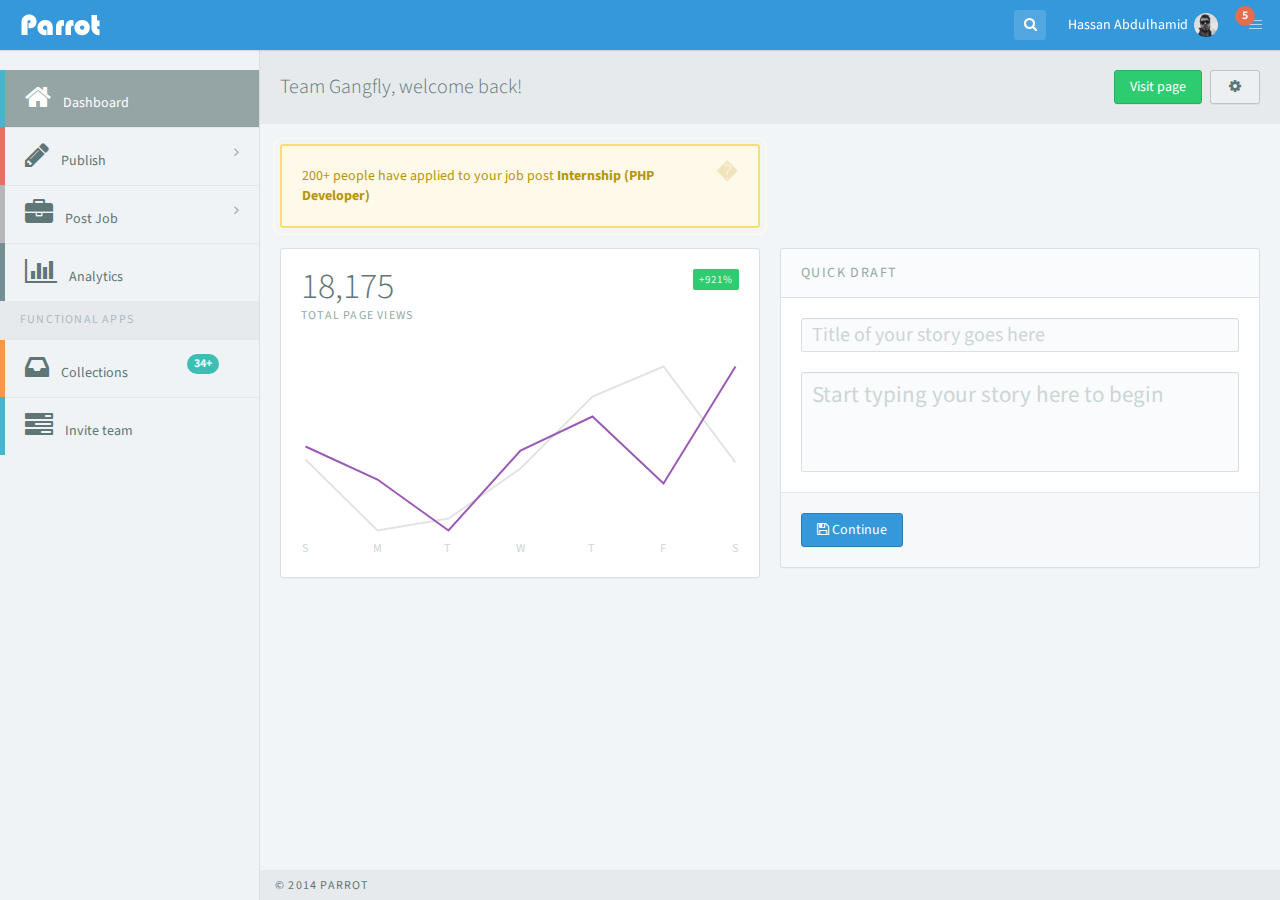
<file: publisher_d/index.html>
<!DOCTYPE html>
<html lang="en">

<head>
    <meta charset="utf-8">
    <title>Dashboard | Parrot | Publisher</title>
    <meta http-equiv="X-UA-Compatible" content="IE=edge,chrome=1">
    <meta name="viewport" content="width=device-width, initial-scale=1.0, maximum-scale=1.0, minimum-scale=1.0, user-scalable=no">
    <meta name="apple-mobile-web-app-capable" content="yes">
    <meta name="apple-touch-fullscreen" content="yes">
    <meta name="description" content="">
    <meta name="author" content="">
	<link rel="shortcut icon" href="favicon.ico"/>

    <link href='http://fonts.googleapis.com/css?family=Source+Sans+Pro:300,400,400italic,700' rel='stylesheet' type='text/css'>

    <!--[if lt IE 10]>
        <script src="assets/js/media.match.min.js"></script>
        <script src="assets/js/placeholder.min.js"></script>
    <![endif]-->

    <link href="assets/fonts/font-awesome/css/font-awesome.min.css" type="text/css" rel="stylesheet">        <!-- Font Awesome -->
    <link href="assets/css/styles.css" type="text/css" rel="stylesheet">                                     <!-- Core CSS with all styles -->

    <link href="assets/plugins/jstree/dist/themes/avalon/style.min.css" type="text/css" rel="stylesheet">    <!-- jsTree -->
    <link href="assets/plugins/codeprettifier/prettify.css" type="text/css" rel="stylesheet">                <!-- Code Prettifier -->
    <link href="assets/plugins/iCheck/skins/minimal/blue.css" type="text/css" rel="stylesheet">              <!-- iCheck -->

    <!-- HTML5 shim and Respond.js IE8 support of HTML5 elements and media queries. Placeholdr.js enables the placeholder attribute -->
    <!--[if lt IE 9]>
        <link href="assets/css/ie8.css" type="text/css" rel="stylesheet">
        <script type="text/javascript" src="http://cdnjs.cloudflare.com/ajax/libs/respond.js/1.1.0/respond.min.js"></script>
        <script type="text/javascript" src="assets/plugins/charts-flot/excanvas.min.js"></script>
        <script type="text/javascript" src="http://html5shim.googlecode.com/svn/trunk/html5.js"></script>
    <![endif]-->
    <!-- The following CSS are included as plugins and can be removed if unused-->
    

    </head>

    <body class="infobar-offcanvas">
       
        <header id="topnav" class="navbar navbar-inverse navbar-fixed-top clearfix" role="banner">

	
	
	<a class="navbar-brand" href="index.html">Parrot</a>
	<a id="rightmenu-trigger" class="" data-toggle="tooltip"  title="Toggle Infobar"><span class="badge badge-alizarin">5</span></a>
	

	<ul class="nav navbar-nav toolbar pull-right">
		<li class="dropdown">
			<a href="#" id="navbar-links-toggle" data-toggle="collapse" data-target="header>.navbar-collapse">&nbsp;</a>
		</li>
		<li class="dropdown toolbar-icon-bg demo-search-hidden mr5">
			<a href="#" class="dropdown-toggle tooltips" data-toggle="dropdown"><span class="icon-bg"><i class="fa fa-fw fa-search"></i></span></a>
			
			<div class="dropdown-menu arrow search dropdown-menu-form">
				<div class="dd-header">
					<span>Search</span>
					<span><a href="#">Advanced search</a></span>
				</div>
				<div class="input-group">
					<input type="text" class="form-control" placeholder="">
					
					<span class="input-group-btn">
						
						<a class="btn btn-primary" href="#">Search</a>
					</span>
				</div>
			</div>
		</li>

		<li class="dropdown">
			<a href="#" class="dropdown-toggle username" data-toggle="dropdown">
				<span class="hidden-xs">Hassan Abdulhamid</span>
				<img class="img-circle" src="assets/demo/avatar/avatar_06.png" alt="Dangerfield" />

			</a>
			<ul class="dropdown-menu userinfo">
				<li><a href="#"><span class="pull-left">Edit Profile</span> <i class="pull-right fa fa-pencil"></i></a></li>
				<li><a href="#"><span class="pull-left">Gangfly Settings</span> <i class="pull-right fa fa-cogs"></i></a></li>
				<li><a href="#"><span class="pull-left">Help</span> <i class="pull-right fa fa-question-circle"></i></a></li>
				<li class="divider"></li>
				<li><a href="#"><span class="pull-left">Sign Out</span> <i class="pull-right fa fa-sign-out"></i></a></li>
			</ul>
		</li>

	</ul>

</header>

        <div id="wrapper">
            <div id="layout-static">
                <div class="static-sidebar-wrapper sidebar-default">
                    <div class="static-sidebar">
                        <div class="sidebar">



			<div class="widget stay-on-collapse" id="widget-sidebar">
			
			<nav role="navigation" class="widget-body">
				<ul class="acc-menu">
			<li style="border-left: 5px solid #48b4ce;"><a href="index.html"><i class="fa fa-home fa-2x"></i><span>Dashboard</span></a></li>
			<li style="border-left: 5px solid #e77161;"><a href="javascript:;"><i class="fa fa-pencil fa-2x"></i><span>Publish</span></a>
			<ul class="acc-menu">
				<li><a href="edit.html">Edit a Story</a></li>
				<li><a href="del.html">Delete Story</a></li>
				<li><a href="imp.html">Saved story</a></li>
			</ul>
		</li>
		<li style="border-left: 5px solid #b7b7b7;"><a href="javascript:;"><i class="fa fa-briefcase fa-2x"></i><span>Post Job</span></a>
			<ul class="acc-menu">
				<li><a href="pst.php">Post a job</a></li>
				<li><a href="del.php">Delete job</a></li>
				<li><a href="edit.php">Edit a Job</a></li>
			</ul>
		</li>
		
		<li style="border-left: 5px solid #758e92;"><a href="javascript:;"><i class="fa fa-bar-chart-o fa-2x"></i><span>Analytics</span></a>
		</li>
		
	</ul>
</nav>
    </div>


	<div class="widget stay-on-collapse">
		<div class="widget-heading">Functional Apps</div>
		<nav class="widget-body">
			<ul class="acc-menu">
				<li style="border-left: 5px solid #f89846;"><a href="clt.php"><i class="fa fa-inbox fa-2x"></i><span>Collections</span><span class="badge badge-info">34+</span></a></li>
				<li style="border-left: 5px solid #48b4ce;"><a href="invt.php"><i class="fa fa-tasks fa-2x"></i><span>Invite team</span></a></li>
			</ul>
		</nav>
	</div>
	
	
	
	


	
</div>
                    </div>
                </div>
                <div class="static-content-wrapper">
                    <div class="static-content">
                        <div class="page-content">
                            <div class="page-heading">            
                                <h1 style="font-size: 20px;">Team Gangfly, welcome back!</h1>
                                <div class="options">
								<div class="btn-toolbar">
								<a href="#" class="btn btn-success">Visit page</a>
									<a style="margin-left: 5px;" href="#" class="btn btn-default"><i class="fa fa-fw fa-cog"></i></a>
								</div>
							</div>
                            </div>
                           
                            <div class="container-fluid">
                                 <div class="row">
		<div  style="width: 50%;" class="col-md-12">
			<div id="pulsate4" class="alert alert-dismissable alert-warning">
			<button  type="button" class="close" data-dismiss="alert" aria-hidden="true">�</button>
				<p>200+ people have applied to your job post  <strong>Internship (PHP Developer)</strong></p>
			</div>
		</div>
	</div>
				<div class="row">
					<div class="col-md-6">
						<div class="tiles-sparkline">
							<div class="tiles-sparkline-heading mb20 clearfix">
								<div class="pull-left">
									<h2>18,175</h2>
									<h3 class="tiles-sparkline-subheading">Total Page Views</h3>
								</div>
								<div class="pull-right">
									<span class="label label-success">+921%</span>
								</div>
							</div>
							<div class="tiles-sparkline-body">
								<div id="tiles-sparkline-stats-blogviews"></div>
								<div class="tabular">
									<div class="tabular-row">
										<div class="tabular-cell">
											<div class="week-day sun">S</div>
										</div>
										<div class="tabular-cell">
											<div class="week-day mon">M</div>
										</div>
										<div class="tabular-cell">
											<div class="week-day tue">T</div>
										</div>
										<div class="tabular-cell">
											<div class="week-day wed">W</div>
										</div>
										<div class="tabular-cell">
											<div class="week-day thu">T</div>
										</div>
										<div class="tabular-cell">
											<div class="week-day fri">F</div>
										</div>
										<div class="tabular-cell">
											<div class="week-day sat">S</div>
										</div>
									</div>
								</div>
							</div>
						</div>
					</div>
		<div class="col-md-6">
			<div class="panel panel-default demo-new-members" id="p3" role="widget">
				<div class="panel-heading"><h2>Quick Draft</h2></div>
				<div class="panel-body" role="content">
					<form>
						<div class="form-group">
							<input style="font-size: 2rem;!important" type="text" class="form-control" id="focusedinput" placeholder="Title of your story goes here">
						</div>
						<div class="form-group">
							<textarea  name="txtarea1" id="txtarea1" cols="50" rows="4" class="form-control" placeholder="Start typing your story here to begin"  style="resize: none; height: 100px; font-size: 23px;!important"></textarea>
						</div>
					</form>
					<div class="panel-footer">
						<a href="#" class="btn btn-primary"><i class="fa fa-save"></i> Continue</a>
					</div>
				</div>

			</div>
			
		</div>
	</div>

	<div class="row">
		<div class="col-md-3">
    		
    	</div>
    	<div class="col-md-3">
    		
    	</div>
    	<div class="col-md-3">
    		
			</a>
    	</div>
    	<div class="col-md-3">
    		
    	</div>
    </div>

                            </div> <!-- .container-fluid -->
                        </div> <!-- #page-content -->
                    </div>
                    <footer role="contentinfo">
    <div class="clearfix">
        <ul class="list-unstyled list-inline pull-left">
            <li><h6 style="margin: 0;"> &copy; 2014 Parrot</h6></li>
        </ul>
    </div>
</footer>
                </div>
            </div>
        </div>


        <div class="infobar-wrapper">
            <div class="infobar">



				<div id="widgetarea">





					<div id="shiftleft" class="widget">
            <div class="widget-heading">
                <a href="javascript:;" data-toggle="collapse" data-target="#recentactivity"><h4>Recent Activity</h4></a>
            </div>
            <div class="widget-body collapse in" id="recentactivity">
                <ul class="recent-activities">
                    <li>
                        <div class="avatar">
                            <img src="assets/demo/avatar/avatar_11.png" class="img-responsive img-circle">
                        </div>
                        <div class="content">
                            <span class="msg"><a href="#" class="person">Jean Alanis</a> invited 3 unconfirmed members to <a href="#">Sed ut perspiciatis unde</a></span>
                            <span class="time">Sep 16, 2014 at 10:06 AM</span>
                            
                        </div>
                    </li>
                    <li>
                        <div class="activityicon activity-success">
                            <i class="fa fa-cloud"></i>
                        </div>
                        <div class="content">
                            <span class="msg"><a href="#" class="person">Stacy Villani</a> and <a href="#" class="person">Leroy Greenlee</a> added new files to <a href="#">Dicta sunt explicabo</a></span>
                            <span class="time">Sep 12, 2014 at 11:06 PM</span>
                            
                        </div>
                    </li>
                    <li>
                        <div class="avatar">
                            <img src="assets/demo/avatar/avatar_07.png" class="img-responsive img-circle">
                        </div>
                        <div class="content">
                            <span class="msg"><a href="#" class="person">Shannon Schmucker</a> is now following <a href="#" class="person">Anthony Ware</a></span>
                            <span class="time">Sep 06, 2014 at 1:46 AM</span>
                        </div>
                    </li>
                    <li>
                        <div class="avatar">
                            <img src="assets/demo/avatar/avatar_01.png" class="img-responsive img-circle">
                        </div>
                        <div class="content">
                            <span class="msg"><a href="#" class="person">Roxann Hollingworth</a> commented on <a href="#">Natus error sit voluptatem</a></span>
                            <span class="time">Sep 02, 2014 at 7:50 PM</span>
                        </div>
                    </li>
                    <li>
                        <div class="avatar">
                            <img src="assets/demo/avatar/avatar_04.png" class="img-responsive img-circle">
                        </div>
                        <div class="content">
                            <span class="msg"><a href="#" class="person">Mitchell Kosak</a> added <a href="#" class="person">Bruce Ory</a> to <a href="#">Accusantium doloremque laudantium</a></span>
                            <span class="time">Sep 02, 2014 at 8:35 AM</span>
                        </div>
                    </li>
                    <li>
                        <div class="activityicon activity-inverse">
                            <i class="fa fa-user"></i>
                        </div>
                        <div class="content">
                            <span class="msg"><a href="#">4 new users</a> requested to join group</span>
                            <span class="time">Aug 29, 2014 at 05:34 PM</span>
                            
                        </div>
                    </li>
                    <li>
                        <div class="avatar">
                            <img src="assets/demo/avatar/avatar_09.png" class="img-responsive img-circle">
                        </div>
                        <div class="content">
                            <span class="msg"><a href="#" class="person">Rodney Moody</a> created new thread <a href="#">Vero eos et accusamus</a></span>
                            <span class="time">Aug 13, 2014 at 1:23 PM</span>
                            
                        </div>
                    </li>
                    <li>
                        <div class="activityicon activity-info">
                            <i class="fa fa-comment-o"></i>
                        </div>
                        <div class="content">
                            <span class="msg">Anonymous user commented on <a href="#">Totam rem aperiam</a></span>
                            <span class="time">Aug 11, 2014 at 12:01 PM</span>
                            
                        </div>
                    </li>
                    <li>
                        <div class="avatar">
                            <img src="assets/demo/avatar/avatar_05.png" class="img-responsive img-circle">
                        </div>
                        <div class="content">
                            <span class="msg"><a href="#" class="person">Pricilla Panella</a> is now following <a href="#" class="person">Ricky Marengo</a></span>
                            <span class="time">Jul 25, 2014 at 3:11 PM</span>
                        </div>
                    </li>
                    <li class="seeall">
                        <a href="#" class="pull-right">See all activities</a>
                    </li>
                </ul>
            </div>
        </div>

        

        
        


    </div>
</div>
        </div>


    
   
    <!-- Load site level scripts -->

<script src="assets/js/jquery/1.10.2/jquery.min.js"></script>
<script src="assets/js/jqueryui/1.9.2/jquery-ui.min.js"></script>

<!-- <script src="assets/js/jquery-1.10.2.min.js"></script> --> 							<!-- Load jQuery -->
<!-- <script src="assets/js/jqueryui-1.9.2.min.js"></script> --> 							<!-- Load jQueryUI -->
<script src="assets/js/bootstrap.min.js"></script> 								<!-- Load Bootstrap -->

<script src="assets/plugins/sparklines/jquery.sparklines.min.js"></script>  		<!-- Sparkline -->
<script src="assets/plugins/jstree/dist/jstree.min.js"></script>  				<!-- jsTree -->

<script src="assets/plugins/codeprettifier/prettify.js"></script> 				<!-- Code Prettifier  -->
<script src="assets/plugins/bootstrap-switch/bootstrap-switch.js"></script> 		<!-- Swith/Toggle Button -->

<script src="assets/plugins/bootstrap-tabdrop/js/bootstrap-tabdrop.js"></script>  <!-- Bootstrap Tabdrop -->

<script src="assets/plugins/iCheck/icheck.min.js"></script>     					<!-- iCheck -->

<script src="assets/js/enquire.min.js"></script> 									<!-- Enquire for Responsiveness -->

<script src="assets/plugins/bootbox/bootbox.js"></script>							<!-- Bootbox -->

<script src="assets/plugins/simpleWeather/jquery.simpleWeather.min.js"></script> <!-- Weather plugin-->

<script src="assets/js/application.js"></script>
<script src="assets/demo/demo.js"></script>
<script src="assets/demo/demo-switcher.js"></script>


<!-- End loading site level scripts -->
    
    <!-- Load page level scripts-->
	<script src="assets/plugins/pulsate/jQuery.pulsate.min.js"></script> 		<!-- Pulsate -->

<script>
$(function () {
	$("#pulsate1").pulsate({glow:false});
	$("#pulsate2").pulsate({color:"#09f"});
	$("#pulsate3").pulsate({reach:100});
	$("#pulsate4").pulsate({speed:2500});
	$("#pulsate5").pulsate({pause:1000});
	$("#pulsate6").pulsate({onHover:true});
});
</script>
    
<script src="assets/demo/demo-ui-tiles.js"></script>

    <!-- End loading page level scripts-->

    </body>

</html>
</file>
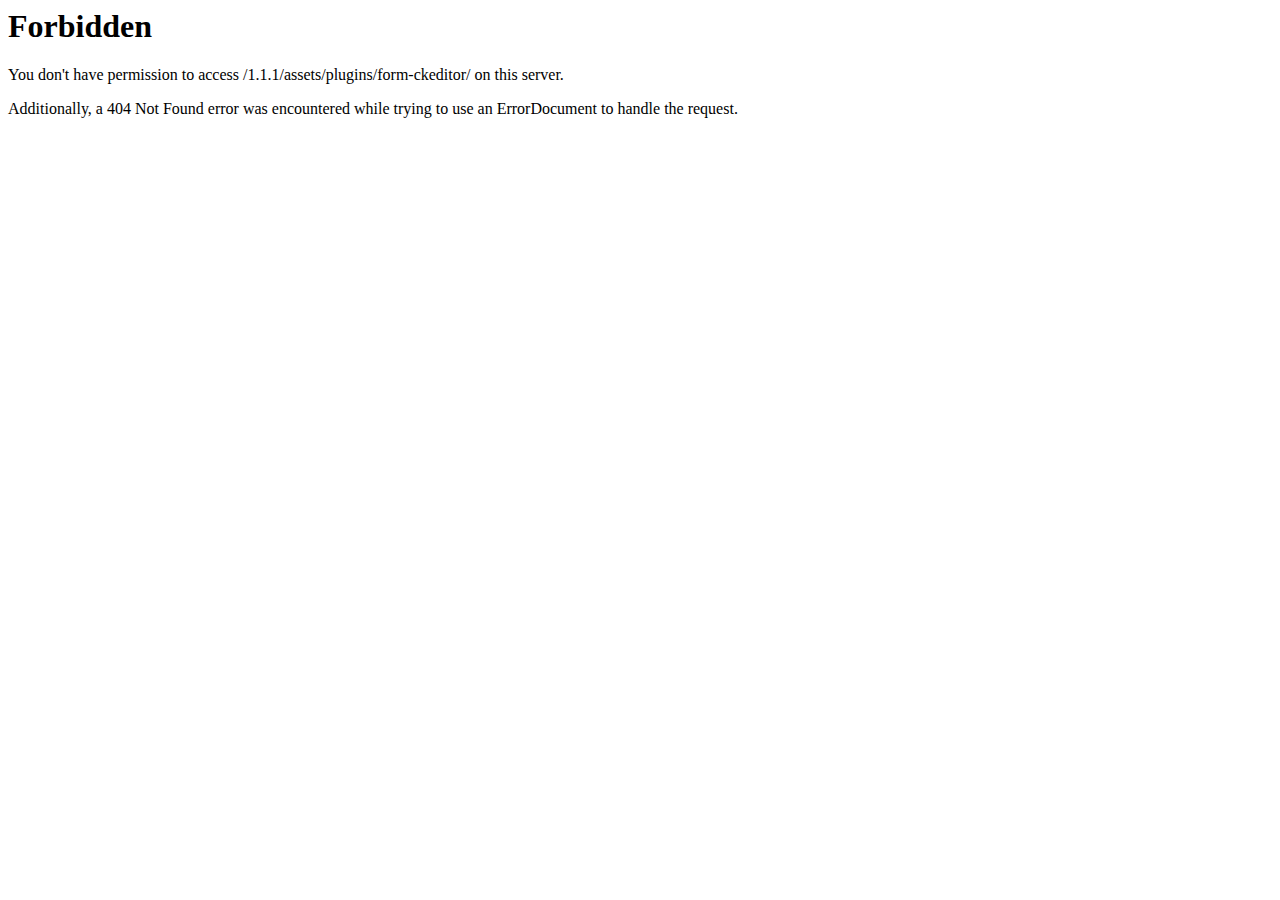
<file: publisher_d/assets/plugins/form-ckeditor/index.html>
<!DOCTYPE HTML PUBLIC "-//IETF//DTD HTML 2.0//EN">
<html><head>
<title>403 Forbidden</title>
</head><body>
<h1>Forbidden</h1>
<p>You don't have permission to access /1.1.1/assets/plugins/form-ckeditor/
on this server.</p>
<p>Additionally, a 404 Not Found
error was encountered while trying to use an ErrorDocument to handle the request.</p>
</body></html>
</file>
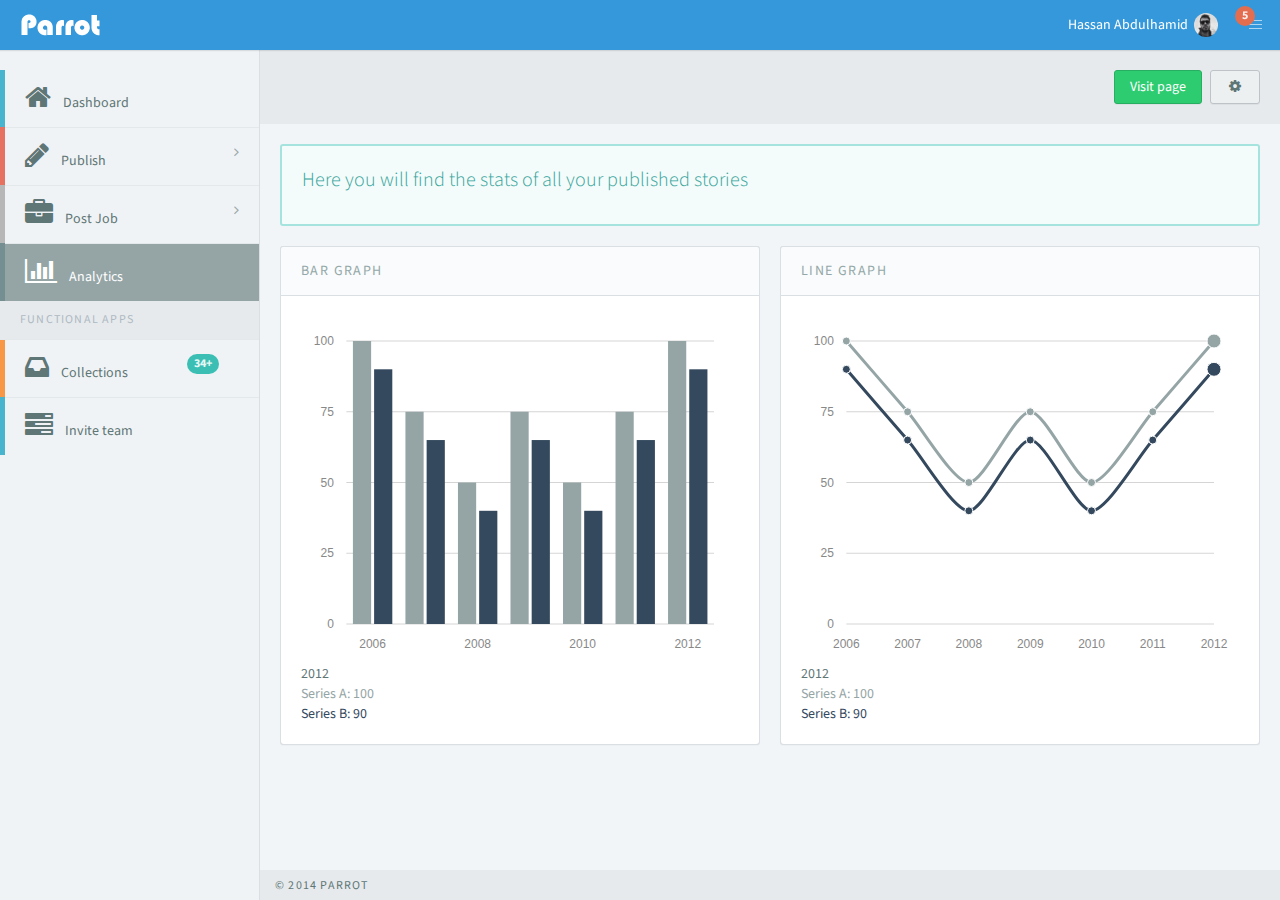
<file: publisher_d/analytics.html>
<!DOCTYPE html>
<html lang="en">

<head>
    <meta charset="utf-8">
    <title>Dashboard | Analytics | Publisher</title>
    <meta http-equiv="X-UA-Compatible" content="IE=edge,chrome=1">
    <meta name="viewport" content="width=device-width, initial-scale=1.0, maximum-scale=1.0, minimum-scale=1.0, user-scalable=no">
    <meta name="apple-mobile-web-app-capable" content="yes">
    <meta name="apple-touch-fullscreen" content="yes">
    <meta name="description" content="">
    <meta name="author" content="">
	<link rel="shortcut icon" href="../favicon.ico"/>

    <link href='http://fonts.googleapis.com/css?family=Source+Sans+Pro:300,400,400italic,700' rel='stylesheet' type='text/css'>

    <!--[if lt IE 10]>
        <script src="assets/js/media.match.min.js"></script>
        <script src="assets/js/placeholder.min.js"></script>
    <![endif]-->

    <link href="assets/fonts/font-awesome/css/font-awesome.min.css" type="text/css" rel="stylesheet">        <!-- Font Awesome -->
    <link href="assets/css/styles.css" type="text/css" rel="stylesheet">                                     <!-- Core CSS with all styles -->

    <link href="assets/plugins/jstree/dist/themes/avalon/style.min.css" type="text/css" rel="stylesheet">    <!-- jsTree -->
    <link href="assets/plugins/codeprettifier/prettify.css" type="text/css" rel="stylesheet">                <!-- Code Prettifier -->
    <link href="assets/plugins/iCheck/skins/minimal/blue.css" type="text/css" rel="stylesheet">              <!-- iCheck -->

    <!-- HTML5 shim and Respond.js IE8 support of HTML5 elements and media queries. Placeholdr.js enables the placeholder attribute -->
    <!--[if lt IE 9]>
        <link href="assets/css/ie8.css" type="text/css" rel="stylesheet">
        <script type="text/javascript" src="http://cdnjs.cloudflare.com/ajax/libs/respond.js/1.1.0/respond.min.js"></script>
        <script type="text/javascript" src="assets/plugins/charts-flot/excanvas.min.js"></script>
        <script type="text/javascript" src="http://html5shim.googlecode.com/svn/trunk/html5.js"></script>
    <![endif]-->


    

    </head>

    <body class="infobar-offcanvas">
       
      
        <header id="topnav" class="navbar navbar-inverse navbar-fixed-top clearfix" role="banner">

	
	
	<a class="navbar-brand" href="index.html">Parrot</a>
	<a id="rightmenu-trigger" class="" data-toggle="tooltip"  title="Toggle Infobar"><span class="badge badge-alizarin">5</span></a>
	

	<ul class="nav navbar-nav toolbar pull-right">
		
		

		<li class="dropdown">
			<a href="#" class="dropdown-toggle username" data-toggle="dropdown">
				<span class="hidden-xs">Hassan Abdulhamid</span>
				<img class="img-circle" src="assets/demo/avatar/avatar_06.png" alt="Dangerfield" />

			</a>
			<ul class="dropdown-menu userinfo">
				<li><a href="#"><span class="pull-left">Edit Profile</span> <i class="pull-right fa fa-pencil"></i></a></li>
				<li><a href="#"><span class="pull-left">Gangfly Settings</span> <i class="pull-right fa fa-cogs"></i></a></li>
				<li><a href="#"><span class="pull-left">Help</span> <i class="pull-right fa fa-question-circle"></i></a></li>
				<li class="divider"></li>
				<li><a href="#"><span class="pull-left">Sign Out</span> <i class="pull-right fa fa-sign-out"></i></a></li>
			</ul>
		</li>

	</ul>

</header>

        <div id="wrapper">
            <div id="layout-static">
                <div class="static-sidebar-wrapper sidebar-default">
                    <div class="static-sidebar">
                        <div class="sidebar">



			<div class="widget stay-on-collapse" id="widget-sidebar">
			
			<nav role="navigation" class="widget-body">
				<ul class="acc-menu">
			<li style="border-left: 5px solid #48b4ce;"><a href="index.html"><i class="fa fa-home fa-2x"></i><span>Dashboard</span></a></li>
			<li style="border-left: 5px solid #e77161;"><a href="javascript:;"><i class="fa fa-pencil fa-2x"></i><span>Publish</span></a>
			<ul class="acc-menu">
				<li><a href="edit.html">Edit a Story</a></li>
				<li><a href="del.html#">Delete Story</a></li>
				<li><a href="imp.html">Saved story</a></li>
			</ul>
		</li>
		<li style="border-left: 5px solid #b7b7b7;"><a href="javascript:;"><i class="fa fa-briefcase fa-2x"></i><span>Post Job</span></a>
			<ul class="acc-menu">
				<li><a href="pst.php">Post a job</a></li>
				<li><a href="del.php">Delete job</a></li>
				<li><a href="edit.php">Edit a Job</a></li>
			</ul>
		</li>
		
		<li style="border-left: 5px solid #758e92;"><a href="analytics.html"><i class="fa fa-bar-chart-o fa-2x"></i><span>Analytics</span></a>
		</li>
		
	</ul>
</nav>
    </div>


	<div class="widget stay-on-collapse">
		<div class="widget-heading">Functional Apps</div>
		<nav class="widget-body">
			<ul class="acc-menu">
				<li style="border-left: 5px solid #f89846;"><a href="app-inbox.html"><i class="fa fa-inbox fa-2x"></i><span>Collections</span><span class="badge badge-info">34+</span></a></li>
				<li style="border-left: 5px solid #48b4ce;"><a href="app-tasks.html"><i class="fa fa-tasks fa-2x"></i><span>Invite team</span></a></li>
			</ul>
		</nav>
	</div>
	
	
	
	


	
</div>
                    </div>
                </div>
                <div class="static-content-wrapper">
                    <div class="static-content">
                        <div class="page-content">
                            <div class="page-heading">            
                                
                                <div class="options">
								<div class="btn-toolbar">
								<a href="#" class="btn btn-success">Visit page</a>
									<a style="margin-left: 5px;" href="#" class="btn btn-default"><i class="fa fa-fw fa-cog"></i></a>
								</div>
							</div>
                            </div>
                          
          <div class="container-fluid">
			<div style="padding:-1px;" class="alert alert-info">
				<h3>Here you will find the stats of all your published stories</h3>
			</div>

<div class="row">
    <div class="col-md-6">
        <div class="panel panel-default">
            <div class="panel-heading">
                <h2>Bar Graph</h2>
            </div>
            <div class="panel-body">
              <div id="bar-example"></div>
            </div>
        </div>
    </div>
    <div class="col-md-6">
        <div class="panel panel-default">
            <div class="panel-heading">
                <h2>Line Graph</h2>
            </div>
            <div class="panel-body">
                <div id="line-example"></div>
            </div>
        </div>
    </div>
</div>

                            </div> <!-- .container-fluid -->
                        </div> <!-- #page-content -->
                    </div>
                    <footer role="contentinfo">
    <div class="clearfix">
        <ul class="list-unstyled list-inline pull-left">
            <li><h6 style="margin: 0;"> &copy; 2014 Parrot</h6></li>
        </ul>
    </div>
</footer>
                </div>
            </div>
        </div>


        <div class="infobar-wrapper">
            <div class="infobar">



				<div id="widgetarea">





					<div class="widget">
            <div class="widget-heading">
                <a href="javascript:;" data-toggle="collapse" data-target="#recentactivity"><h4>Recent Activity</h4></a>
            </div>
            <div class="widget-body collapse in" id="recentactivity">
                <ul class="recent-activities">
                    <li>
                        <div class="avatar">
                            <img src="assets/demo/avatar/avatar_11.png" class="img-responsive img-circle">
                        </div>
                        <div class="content">
                            <span class="msg"><a href="#" class="person">Aliu</a> invited 3 unconfirmed members to <a href="#">Sed ut perspiciatis unde</a></span>
                            <span class="time">Sep 16, 2014 at 10:06 AM</span>
                            
                        </div>
                    </li>
                    <li>
                        <div class="activityicon activity-success">
                            <i class="fa fa-cloud"></i>
                        </div>
                        <div class="content">
                            <span class="msg"><a href="#" class="person">Stacy Villani</a> and <a href="#" class="person">Leroy Greenlee</a> added new files to <a href="#">Dicta sunt explicabo</a></span>
                            <span class="time">Sep 12, 2014 at 11:06 PM</span>
                            
                        </div>
                    </li>
                    <li>
                        <div class="avatar">
                            <img src="assets/demo/avatar/avatar_07.png" class="img-responsive img-circle">
                        </div>
                        <div class="content">
                            <span class="msg"><a href="#" class="person">Shannon Schmucker</a> is now following <a href="#" class="person">Anthony Ware</a></span>
                            <span class="time">Sep 06, 2014 at 1:46 AM</span>
                        </div>
                    </li>
                    <li>
                        <div class="avatar">
                            <img src="assets/demo/avatar/avatar_01.png" class="img-responsive img-circle">
                        </div>
                        <div class="content">
                            <span class="msg"><a href="#" class="person">Roxann Hollingworth</a> commented on <a href="#">Natus error sit voluptatem</a></span>
                            <span class="time">Sep 02, 2014 at 7:50 PM</span>
                        </div>
                    </li>
                    <li>
                        <div class="avatar">
                            <img src="assets/demo/avatar/avatar_04.png" class="img-responsive img-circle">
                        </div>
                        <div class="content">
                            <span class="msg"><a href="#" class="person">Mitchell Kosak</a> added <a href="#" class="person">Bruce Ory</a> to <a href="#">Accusantium doloremque laudantium</a></span>
                            <span class="time">Sep 02, 2014 at 8:35 AM</span>
                        </div>
                    </li>
                    <li>
                        <div class="activityicon activity-inverse">
                            <i class="fa fa-user"></i>
                        </div>
                        <div class="content">
                            <span class="msg"><a href="#">4 new users</a> requested to join group</span>
                            <span class="time">Aug 29, 2014 at 05:34 PM</span>
                            
                        </div>
                    </li>
                    <li>
                        <div class="avatar">
                            <img src="assets/demo/avatar/avatar_09.png" class="img-responsive img-circle">
                        </div>
                        <div class="content">
                            <span class="msg"><a href="#" class="person">Rodney Moody</a> created new thread <a href="#">Vero eos et accusamus</a></span>
                            <span class="time">Aug 13, 2014 at 1:23 PM</span>
                            
                        </div>
                    </li>
                    <li>
                        <div class="activityicon activity-info">
                            <i class="fa fa-comment-o"></i>
                        </div>
                        <div class="content">
                            <span class="msg">Anonymous user commented on <a href="#">Totam rem aperiam</a></span>
                            <span class="time">Aug 11, 2014 at 12:01 PM</span>
                            
                        </div>
                    </li>
                    <li>
                        <div class="avatar">
                            <img src="assets/demo/avatar/avatar_05.png" class="img-responsive img-circle">
                        </div>
                        <div class="content">
                            <span class="msg"><a href="#" class="person">Pricilla Panella</a> is now following <a href="#" class="person">Ricky Marengo</a></span>
                            <span class="time">Jul 25, 2014 at 3:11 PM</span>
                        </div>
                    </li>
                    <li class="seeall">
                        <a href="#" class="pull-right">See all activities</a>
                    </li>
                </ul>
            </div>
        </div>

        

        
        


    </div>
</div>
        </div>


    
   
    <!-- Load site level scripts -->

<script src="assets/js/jquery/1.10.2/jquery.min.js"></script>
<script src="assets/js/jqueryui/1.9.2/jquery-ui.min.js"></script>

<!-- <script src="assets/js/jquery-1.10.2.min.js"></script> --> 							<!-- Load jQuery -->
<!-- <script src="assets/js/jqueryui-1.9.2.min.js"></script> --> 							<!-- Load jQueryUI -->
<script src="assets/js/bootstrap.min.js"></script> 								<!-- Load Bootstrap -->

<script src="assets/plugins/sparklines/jquery.sparklines.min.js"></script>  		<!-- Sparkline -->
<script src="assets/plugins/jstree/dist/jstree.min.js"></script>  				<!-- jsTree -->

<script src="assets/plugins/codeprettifier/prettify.js"></script> 				<!-- Code Prettifier  -->
<script src="assets/plugins/bootstrap-switch/bootstrap-switch.js"></script> 		<!-- Swith/Toggle Button -->

<script src="assets/plugins/bootstrap-tabdrop/js/bootstrap-tabdrop.js"></script>  <!-- Bootstrap Tabdrop -->

<script src="assets/plugins/iCheck/icheck.min.js"></script>     					<!-- iCheck -->

<script src="assets/js/enquire.min.js"></script> 									<!-- Enquire for Responsiveness -->

<script src="assets/plugins/bootbox/bootbox.js"></script>							<!-- Bootbox -->

<script src="assets/plugins/simpleWeather/jquery.simpleWeather.min.js"></script> <!-- Weather plugin-->

<script src="assets/js/application.js"></script>
<script src="assets/demo/demo.js"></script>
<script src="assets/demo/demo-switcher.js"></script>


<!-- End loading site level scripts -->
    
    <!-- Load page level scripts-->
	<script src="assets/plugins/pulsate/jQuery.pulsate.min.js"></script> 		<!-- Pulsate -->

<script>
$(function () {
	$("#pulsate1").pulsate({glow:false});
	$("#pulsate2").pulsate({color:"#09f"});
	$("#pulsate3").pulsate({reach:100});
	$("#pulsate4").pulsate({speed:2500});
	$("#pulsate5").pulsate({pause:1000});
	$("#pulsate6").pulsate({onHover:true});
});
</script>
    
<script src="assets/demo/demo-ui-tiles.js"></script>
<script src="assets/plugins/charts-morrisjs/raphael.min.js"></script> <!-- Load Raphael as Dependency -->
<script src="assets/plugins/charts-morrisjs/morris.min.js"></script>  <!-- Load Morris.js -->

<script src="assets/demo/demo-morrisjs.js"></script>

    <!-- End loading page level scripts-->

    </body>

</html>
</file>
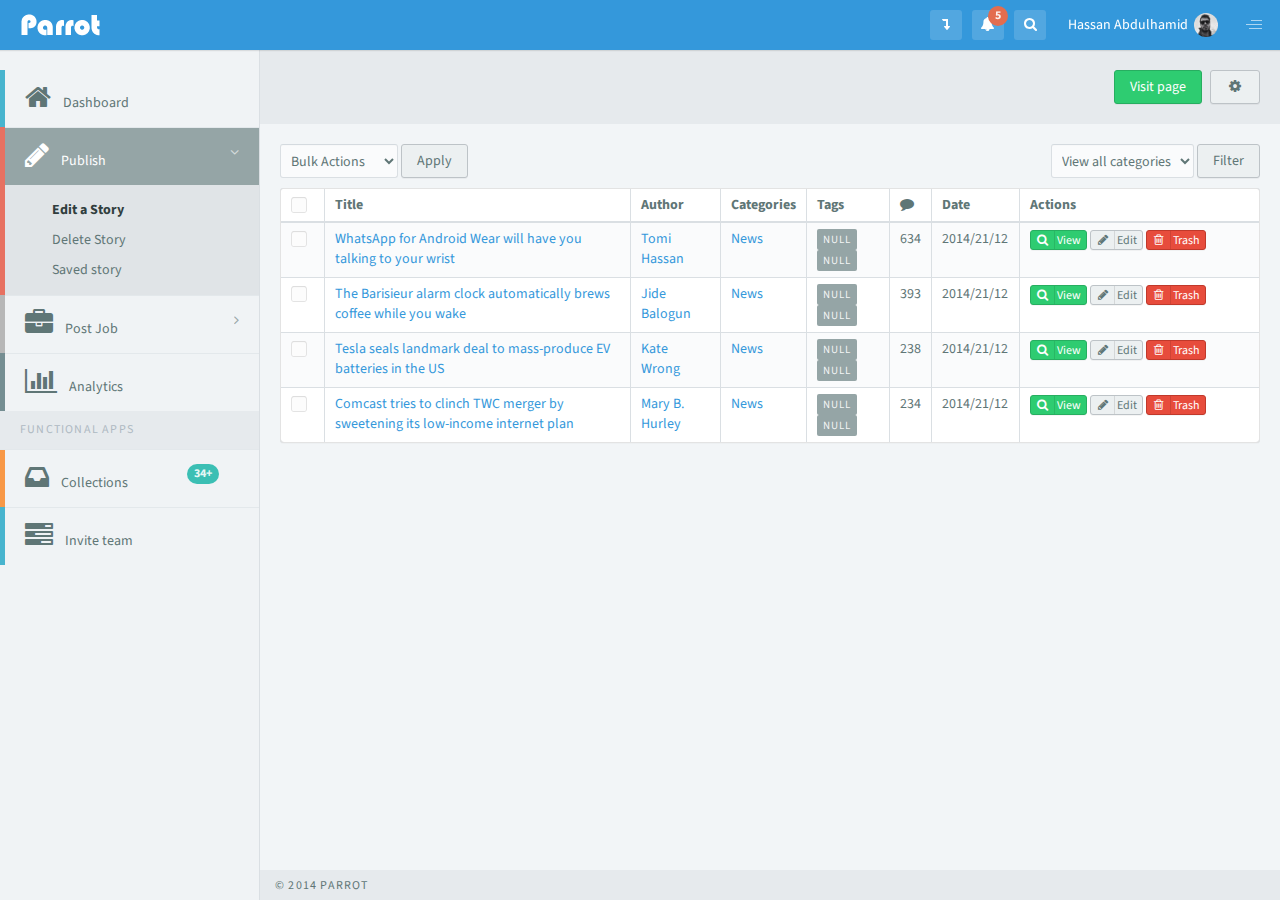
<file: publisher_d/edit.html>
<!DOCTYPE html>
<html lang="en">

<head>
    <meta charset="utf-8">
    <title>Dashboard | Parrot | Publisher</title>
    <meta http-equiv="X-UA-Compatible" content="IE=edge,chrome=1">
    <meta name="viewport" content="width=device-width, initial-scale=1.0, maximum-scale=1.0, minimum-scale=1.0, user-scalable=no">
    <meta name="apple-mobile-web-app-capable" content="yes">
    <meta name="apple-touch-fullscreen" content="yes">
    <meta name="description" content="">
    <meta name="author" content="">
	<link rel="shortcut icon" href="../favicon.ico"/>

    <link href='http://fonts.googleapis.com/css?family=Source+Sans+Pro:300,400,400italic,700' rel='stylesheet' type='text/css'>

    <!--[if lt IE 10]>
        <script src="assets/js/media.match.min.js"></script>
        <script src="assets/js/placeholder.min.js"></script>
    <![endif]-->

    <link href="assets/fonts/font-awesome/css/font-awesome.min.css" type="text/css" rel="stylesheet">        <!-- Font Awesome -->
    <link href="assets/css/styles.css" type="text/css" rel="stylesheet">                                     <!-- Core CSS with all styles -->

    <link href="assets/plugins/jstree/dist/themes/avalon/style.min.css" type="text/css" rel="stylesheet">    <!-- jsTree -->
    <link href="assets/plugins/codeprettifier/prettify.css" type="text/css" rel="stylesheet">                <!-- Code Prettifier -->
    <link href="assets/plugins/iCheck/skins/minimal/blue.css" type="text/css" rel="stylesheet">              <!-- iCheck -->

    <!-- HTML5 shim and Respond.js IE8 support of HTML5 elements and media queries. Placeholdr.js enables the placeholder attribute -->
    <!--[if lt IE 9]>
        <link href="assets/css/ie8.css" type="text/css" rel="stylesheet">
        <script type="text/javascript" src="http://cdnjs.cloudflare.com/ajax/libs/respond.js/1.1.0/respond.min.js"></script>
        <script type="text/javascript" src="assets/plugins/charts-flot/excanvas.min.js"></script>
        <script type="text/javascript" src="http://html5shim.googlecode.com/svn/trunk/html5.js"></script>
    <![endif]-->
    <!-- The following CSS are included as plugins and can be removed if unused-->
    

    </head>

    <body class="infobar-offcanvas">
       
        <div id="headerbar">
	<div class="container-fluid">
		<div class="row">
			<div class="col-xs-6 col-sm-2">
				<a href="#" class="shortcut-tiles tiles-brown">
					<div class="tiles-body">
						<div class="pull-left"><i class="fa fa-pencil"></i></div>
					</div>
					<div class="tiles-footer">
						Create Post
					</div>
				</a>
			</div>
			<div class="col-xs-6 col-sm-2">
				<a href="#" class="shortcut-tiles tiles-grape">
					<div class="tiles-body">
						<div class="pull-left"><i class="fa fa-group"></i></div>
						<div class="pull-right"><span class="badge">2</span></div>
					</div>
					<div class="tiles-footer">
						Contacts
					</div>
				</a>
			</div>
			<div class="col-xs-6 col-sm-2">
				<a href="#" class="shortcut-tiles tiles-primary">
					<div class="tiles-body">
						<div class="pull-left"><i class="fa fa-envelope-o"></i></div>
						<div class="pull-right"><span class="badge">10</span></div>
					</div>
					<div class="tiles-footer">
						Messages
					</div>
				</a>
			</div>
			<div class="col-xs-6 col-sm-2">
				<a href="#" class="shortcut-tiles tiles-inverse">
					<div class="tiles-body">
						<div class="pull-left"><i class="fa fa-camera"></i></div>
						<div class="pull-right"><span class="badge">3</span></div>
					</div>
					<div class="tiles-footer">
						Gallery
					</div>
				</a>
			</div>

			<div class="col-xs-6 col-sm-2">
				<a href="#" class="shortcut-tiles tiles-midnightblue">
					<div class="tiles-body">
						<div class="pull-left"><i class="fa fa-cog"></i></div>
					</div>
					<div class="tiles-footer">
						Settings
					</div>
				</a>
			</div>
			<div class="col-xs-6 col-sm-2">
				<a href="#" class="shortcut-tiles tiles-orange">
					<div class="tiles-body">
						<div class="pull-left"><i class="fa fa-wrench"></i></div>
					</div>
					<div class="tiles-footer">
						Plugins
					</div>
				</a>
			</div>
		</div>
	</div>
</div>
        <header id="topnav" class="navbar navbar-inverse navbar-fixed-top clearfix" role="banner">

	
	
	<a class="navbar-brand" href="index.html">Parrot</a>
	<a id="rightmenu-trigger" class="" data-toggle="tooltip"  title="Toggle Infobar"></a>
	

	<ul class="nav navbar-nav toolbar pull-right">
		<li class="dropdown">
			<a href="#" id="navbar-links-toggle" data-toggle="collapse" data-target="header>.navbar-collapse">&nbsp;</a>
		</li>

		<li class="toolbar-icon-bg demo-headerdrop-hidden">
            <a href="#" id="headerbardropdown"><span class="icon-bg"><i class="fa fa-fw fa-level-down"></i></span></i></a>
        </li>


	

		
		<li  class="toolbar-icon-bg">
			<a  href="#" class="hasnotifications" ><span class="icon-bg"><i class="fa fa-fw fa-bell"></i></span><span class="badge badge-alizarin">5</span></a>
			
		</li>

		

		<li class="dropdown toolbar-icon-bg demo-search-hidden mr5">
			<a href="#" class="dropdown-toggle tooltips" data-toggle="dropdown"><span class="icon-bg"><i class="fa fa-fw fa-search"></i></span></a>
			
			<div class="dropdown-menu arrow search dropdown-menu-form">
				<div class="dd-header">
					<span>Search</span>
					<span><a href="#">Advanced search</a></span>
				</div>
				<div class="input-group">
					<input type="text" class="form-control" placeholder="">
					
					<span class="input-group-btn">
						
						<a class="btn btn-primary" href="#">Search</a>
					</span>
				</div>
			</div>
		</li>

		<li class="dropdown">
			<a href="#" class="dropdown-toggle username" data-toggle="dropdown">
				<span class="hidden-xs">Hassan Abdulhamid</span>
				<img class="img-circle" src="assets/demo/avatar/avatar_06.png" alt="Dangerfield" />

			</a>
			<ul class="dropdown-menu userinfo">
				<li><a href="#"><span class="pull-left">Edit Profile</span> <i class="pull-right fa fa-pencil"></i></a></li>
				<li><a href="#"><span class="pull-left">Gangfly Settings</span> <i class="pull-right fa fa-cogs"></i></a></li>
				<li><a href="#"><span class="pull-left">Help</span> <i class="pull-right fa fa-question-circle"></i></a></li>
				<li class="divider"></li>
				<li><a href="#"><span class="pull-left">Sign Out</span> <i class="pull-right fa fa-sign-out"></i></a></li>
			</ul>
		</li>

	</ul>

</header>

        <div id="wrapper">
            <div id="layout-static">
                <div class="static-sidebar-wrapper sidebar-default">
                    <div class="static-sidebar">
                        <div class="sidebar">



			<div class="widget stay-on-collapse" id="widget-sidebar">
			
			<nav role="navigation" class="widget-body">
				<ul class="acc-menu">
			<li style="border-left: 5px solid #48b4ce;"><a href="index.html"><i class="fa fa-home fa-2x"></i><span>Dashboard</span></a></li>
			<li style="border-left: 5px solid #e77161;"><a href="javascript:;"><i class="fa fa-pencil fa-2x"></i><span>Publish</span></a>
			<ul class="acc-menu">
				<li><a href="edit.html">Edit a Story</a></li>
				<li><a href="del.html#">Delete Story</a></li>
				<li><a href="imp.html">Saved story</a></li>
			</ul>
		</li>
		<li style="border-left: 5px solid #b7b7b7;"><a href="javascript:;"><i class="fa fa-briefcase fa-2x"></i><span>Post Job</span></a>
			<ul class="acc-menu">
				<li><a href="pst.php">Post a job</a></li>
				<li><a href="del.php">Delete job</a></li>
				<li><a href="edit.php">Edit a Job</a></li>
			</ul>
		</li>
		
		<li style="border-left: 5px solid #758e92;"><a href="javascript:;"><i class="fa fa-bar-chart-o fa-2x"></i><span>Analytics</span></a>
		</li>
		
	</ul>
</nav>
    </div>


	<div class="widget stay-on-collapse">
		<div class="widget-heading">Functional Apps</div>
		<nav class="widget-body">
			<ul class="acc-menu">
				<li style="border-left: 5px solid #f89846;"><a href="app-inbox.html"><i class="fa fa-inbox fa-2x"></i><span>Collections</span><span class="badge badge-info">34+</span></a></li>
				<li style="border-left: 5px solid #48b4ce;"><a href="app-tasks.html"><i class="fa fa-tasks fa-2x"></i><span>Invite team</span></a></li>
			</ul>
		</nav>
	</div>
	
	
	
	


	
</div>
                    </div>
                </div>
                <div class="static-content-wrapper">
                    <div class="static-content">
                        <div class="page-content">
                            <div class="page-heading">            
                                
                                <div class="options">
								<div class="btn-toolbar">
								<a href="#" class="btn btn-success">Visit page</a>
									<a style="margin-left: 5px;" href="#" class="btn btn-default"><i class="fa fa-fw fa-cog"></i></a>
								</div>
							</div>
                            </div>
                           
                            <div class="container-fluid">
                               <div class="row">
		<div class="col-md-12">
			<form action="#" class="form-inline mb10">
				<div class="form-group">
					<select name="" id="" class="form-control">
						<option value="">Bulk Actions</option>
						<option value="">Edit</option>
						<option value="">Move to Trash</option>
					</select>

					<div class="btn btn-default">Apply</div>
				</div>

				<div class="form-group pull-right">
					<select name="" id="" class="form-control">
						<option value="">View all categories</option>
						<option value="">Random</option>
						<option value="">Gadgets</option>
						<option value="">Car</option>
						<option value="">Corporate</option>
					</select>
					
					<div class="btn btn-default">Filter</div>
				</div>
			</form>

			<div class="panel">
				<div class="panel-body panel-no-padding">
					<table class="table table-striped table-bordered">
						<thead>
							<tr>
								<th width="40">
									<div class="icheck checkbox-inline"><input type="checkbox"></div>
								</th>
								<th>Title</th>
								<th>Author</th>
								<th>Categories</th>
								<th>Tags</th>
								<th><i class="fa fa-comment"></i></th>
								<th>Date</th>
								<th width="240">Actions</th>
							</tr>
						</thead>
						<tbody>
							<tr>
								<td><div class="icheck checkbox-inline"><input type="checkbox"></div></td>
								<td><a href="#">WhatsApp for Android Wear will have you talking to your wrist</a></td>
								<td><a href="#">Tomi Hassan</a></td>
								<td><a href="#">News</a></td>
								<td><a href="#"><span class="label label-inverse">Null</span></a> <a href="#"><span class="label label-inverse">Null</span></a></td>
								<td>634</td>
								<td>2014/21/12</td>
								<td>
									<a href="#" class="btn btn-success btn-xs btn-label"><i class="fa fa-search"></i>View</a>
									<a href="write.html" class="btn btn-default btn-xs btn-label"><i class="fa fa-pencil"></i>Edit</a>
									<a href="#" class="btn btn-danger btn-xs btn-label"><i class="fa fa-trash-o"></i>Trash</a>
								</td>
							</tr>
							<tr>
								<td><div class="icheck checkbox-inline"><input type="checkbox"></div></td>
								<td><a href="#">The Barisieur alarm clock automatically brews coffee while you wake</a></td>
								<td><a href="#">Jide Balogun</a></td>
								<td><a href="#">News</a></td>
								<td><a href="#"><span class="label label-inverse">Null</span></a> <a href="#"><span class="label label-inverse">Null</span> <a href="#"></a></td>
								<td>393</td>
								<td>2014/21/12</td>
								<td>
									<a href="#" class="btn btn-success btn-xs btn-label"><i class="fa fa-search"></i>View</a>
									<a href="write.html" class="btn btn-default btn-xs btn-label"><i class="fa fa-pencil"></i>Edit</a>
									<a href="#" class="btn btn-danger btn-xs btn-label"><i class="fa fa-trash-o"></i>Trash</a>
								</td>
							</tr>
							<tr>
								<td><div class="icheck checkbox-inline"><input type="checkbox"></div></td>
								<td><a href="#">Tesla seals landmark deal to mass-produce EV batteries in the US</a></td>
								<td><a href="#">Kate Wrong</a></td>
								<td><a href="#">News</a></td>
								<td><a href="#"><span class="label label-inverse">Null</span></a> <a href="#"><span class="label label-inverse">Null</span></a></td>
								<td>238</td>
								<td>2014/21/12</td>
								<td>
									<a href="#" class="btn btn-success btn-xs btn-label"><i class="fa fa-search"></i>View</a>
									<a href="write.html" class="btn btn-default btn-xs btn-label"><i class="fa fa-pencil"></i>Edit</a>
									<a href="#" class="btn btn-danger btn-xs btn-label"><i class="fa fa-trash-o"></i>Trash</a>
								</td>
							</tr>
							<tr>
								<td><div class="icheck checkbox-inline"><input type="checkbox"></div></td>
								<td><a href="#">Comcast tries to clinch TWC merger by sweetening its low-income internet plan</a></td>
								<td><a href="#">Mary B. Hurley</a></td>
								<td><a href="#">News</a></td>
								<td><a href="#"><span class="label label-inverse">Null</span></a> <a href="#"><span class="label label-inverse">Null</span></a></td>
								<td>234</td>
								<td>2014/21/12</td>
								<td>
									<a href="#" class="btn btn-success btn-xs btn-label"><i class="fa fa-search"></i>View</a>
									<a href="write.html" class="btn btn-default btn-xs btn-label"><i class="fa fa-pencil"></i>Edit</a>
									<a href="#" class="btn btn-danger btn-xs btn-label"><i class="fa fa-trash-o"></i>Trash</a>
								</td>
							</tr>
						</tbody>
					</table>
				</div>
			</div>
		</div>
	</div> 

                            </div> <!-- .container-fluid -->
                        </div> <!-- #page-content -->
                    </div>
                    <footer role="contentinfo">
    <div class="clearfix">
        <ul class="list-unstyled list-inline pull-left">
            <li><h6 style="margin: 0;"> &copy; 2014 Parrot</h6></li>
        </ul>
    </div>
</footer>
                </div>
            </div>
        </div>


        <div class="infobar-wrapper">
            <div class="infobar">



				<div id="widgetarea">





					<div class="widget">
            <div class="widget-heading">
                <a href="javascript:;" data-toggle="collapse" data-target="#recentactivity"><h4>Recent Activity</h4></a>
            </div>
            <div class="widget-body collapse in" id="recentactivity">
                <ul class="recent-activities">
                    <li>
                        <div class="avatar">
                            <img src="assets/demo/avatar/avatar_11.png" class="img-responsive img-circle">
                        </div>
                        <div class="content">
                            <span class="msg"><a href="#" class="person">Jean Alanis</a> invited 3 unconfirmed members to <a href="#">Sed ut perspiciatis unde</a></span>
                            <span class="time">Sep 16, 2014 at 10:06 AM</span>
                            
                        </div>
                    </li>
                    <li>
                        <div class="activityicon activity-success">
                            <i class="fa fa-cloud"></i>
                        </div>
                        <div class="content">
                            <span class="msg"><a href="#" class="person">Stacy Villani</a> and <a href="#" class="person">Leroy Greenlee</a> added new files to <a href="#">Dicta sunt explicabo</a></span>
                            <span class="time">Sep 12, 2014 at 11:06 PM</span>
                            
                        </div>
                    </li>
                    <li>
                        <div class="avatar">
                            <img src="assets/demo/avatar/avatar_07.png" class="img-responsive img-circle">
                        </div>
                        <div class="content">
                            <span class="msg"><a href="#" class="person">Shannon Schmucker</a> is now following <a href="#" class="person">Anthony Ware</a></span>
                            <span class="time">Sep 06, 2014 at 1:46 AM</span>
                        </div>
                    </li>
                    <li>
                        <div class="avatar">
                            <img src="assets/demo/avatar/avatar_01.png" class="img-responsive img-circle">
                        </div>
                        <div class="content">
                            <span class="msg"><a href="#" class="person">Roxann Hollingworth</a> commented on <a href="#">Natus error sit voluptatem</a></span>
                            <span class="time">Sep 02, 2014 at 7:50 PM</span>
                        </div>
                    </li>
                    <li>
                        <div class="avatar">
                            <img src="assets/demo/avatar/avatar_04.png" class="img-responsive img-circle">
                        </div>
                        <div class="content">
                            <span class="msg"><a href="#" class="person">Mitchell Kosak</a> added <a href="#" class="person">Bruce Ory</a> to <a href="#">Accusantium doloremque laudantium</a></span>
                            <span class="time">Sep 02, 2014 at 8:35 AM</span>
                        </div>
                    </li>
                    <li>
                        <div class="activityicon activity-inverse">
                            <i class="fa fa-user"></i>
                        </div>
                        <div class="content">
                            <span class="msg"><a href="#">4 new users</a> requested to join group</span>
                            <span class="time">Aug 29, 2014 at 05:34 PM</span>
                            
                        </div>
                    </li>
                    <li>
                        <div class="avatar">
                            <img src="assets/demo/avatar/avatar_09.png" class="img-responsive img-circle">
                        </div>
                        <div class="content">
                            <span class="msg"><a href="#" class="person">Rodney Moody</a> created new thread <a href="#">Vero eos et accusamus</a></span>
                            <span class="time">Aug 13, 2014 at 1:23 PM</span>
                            
                        </div>
                    </li>
                    <li>
                        <div class="activityicon activity-info">
                            <i class="fa fa-comment-o"></i>
                        </div>
                        <div class="content">
                            <span class="msg">Anonymous user commented on <a href="#">Totam rem aperiam</a></span>
                            <span class="time">Aug 11, 2014 at 12:01 PM</span>
                            
                        </div>
                    </li>
                    <li>
                        <div class="avatar">
                            <img src="assets/demo/avatar/avatar_05.png" class="img-responsive img-circle">
                        </div>
                        <div class="content">
                            <span class="msg"><a href="#" class="person">Pricilla Panella</a> is now following <a href="#" class="person">Ricky Marengo</a></span>
                            <span class="time">Jul 25, 2014 at 3:11 PM</span>
                        </div>
                    </li>
                    <li class="seeall">
                        <a href="#" class="pull-right">See all activities</a>
                    </li>
                </ul>
            </div>
        </div>

        

        
        


    </div>
</div>
        </div>


    
   
    <!-- Load site level scripts -->

<script src="assets/js/jquery/1.10.2/jquery.min.js"></script>
<script src="assets/js/jqueryui/1.9.2/jquery-ui.min.js"></script>

<!-- <script src="assets/js/jquery-1.10.2.min.js"></script> --> 							<!-- Load jQuery -->
<!-- <script src="assets/js/jqueryui-1.9.2.min.js"></script> --> 							<!-- Load jQueryUI -->
<script src="assets/js/bootstrap.min.js"></script> 								<!-- Load Bootstrap -->

<script src="assets/plugins/sparklines/jquery.sparklines.min.js"></script>  		<!-- Sparkline -->
<script src="assets/plugins/jstree/dist/jstree.min.js"></script>  				<!-- jsTree -->

<script src="assets/plugins/codeprettifier/prettify.js"></script> 				<!-- Code Prettifier  -->
<script src="assets/plugins/bootstrap-switch/bootstrap-switch.js"></script> 		<!-- Swith/Toggle Button -->

<script src="assets/plugins/bootstrap-tabdrop/js/bootstrap-tabdrop.js"></script>  <!-- Bootstrap Tabdrop -->

<script src="assets/plugins/iCheck/icheck.min.js"></script>     					<!-- iCheck -->

<script src="assets/js/enquire.min.js"></script> 									<!-- Enquire for Responsiveness -->

<script src="assets/plugins/bootbox/bootbox.js"></script>							<!-- Bootbox -->

<script src="assets/plugins/simpleWeather/jquery.simpleWeather.min.js"></script> <!-- Weather plugin-->

<script src="assets/js/application.js"></script>
<script src="assets/demo/demo.js"></script>
<script src="assets/demo/demo-switcher.js"></script>


<!-- End loading site level scripts -->
    
    <!-- Load page level scripts-->
	<script src="assets/plugins/pulsate/jQuery.pulsate.min.js"></script> 		<!-- Pulsate -->

<script>
$(function () {
	$("#pulsate1").pulsate({glow:false});
	$("#pulsate2").pulsate({color:"#09f"});
	$("#pulsate3").pulsate({reach:100});
	$("#pulsate4").pulsate({speed:2500});
	$("#pulsate5").pulsate({pause:1000});
	$("#pulsate6").pulsate({onHover:true});
});
</script>
    
<script src="assets/demo/demo-ui-tiles.js"></script>

    <!-- End loading page level scripts-->

    </body>

</html>
</file>
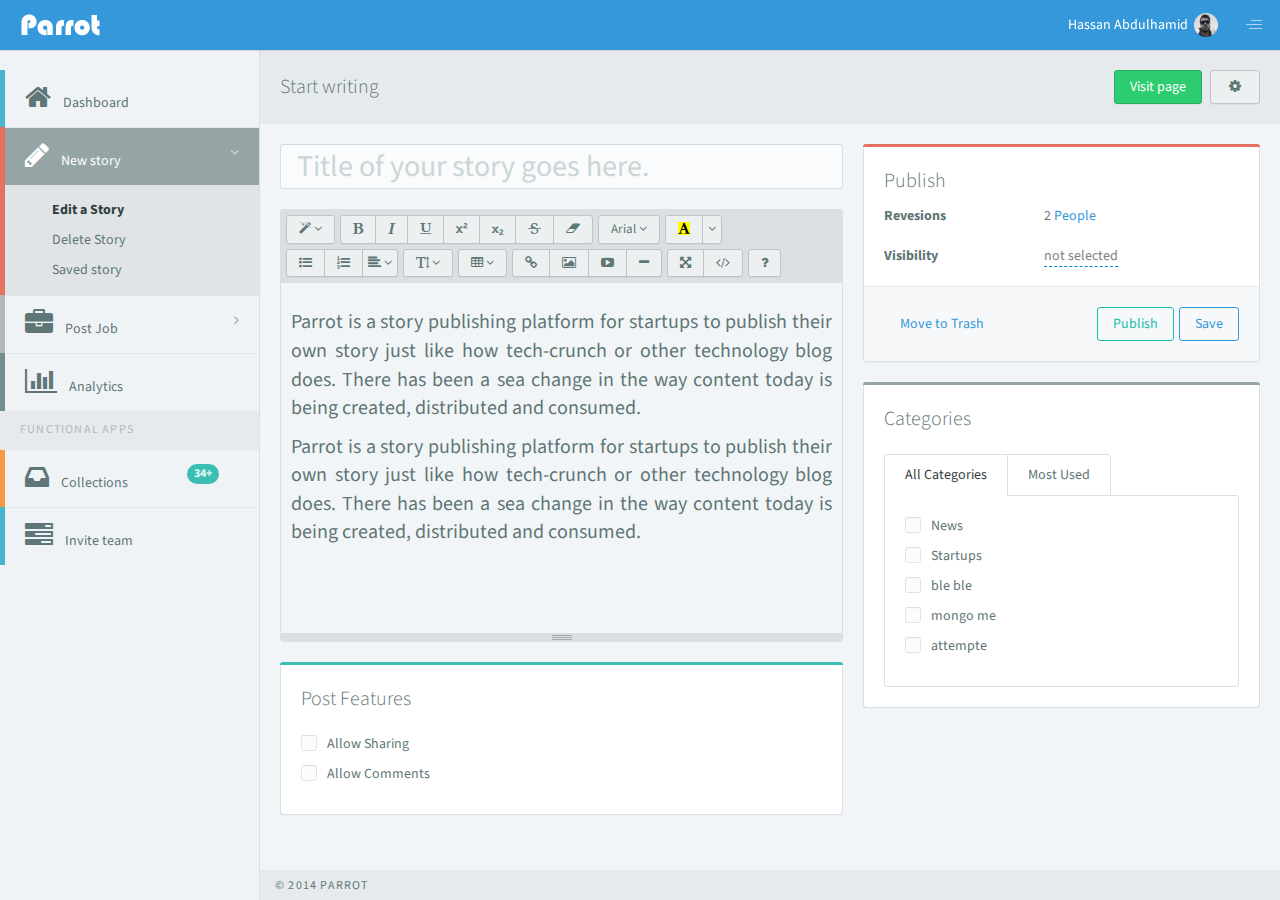
<file: publisher_d/write.html>
<!DOCTYPE html>
<html lang="en">

<head>
    <meta charset="utf-8">
    <title>Start writing | Parrot | Publisher</title>
    <meta http-equiv="X-UA-Compatible" content="IE=edge,chrome=1">
    <meta name="viewport" content="width=device-width, initial-scale=1.0, maximum-scale=1.0, minimum-scale=1.0, user-scalable=no">
    <meta name="apple-mobile-web-app-capable" content="yes">
    <meta name="apple-touch-fullscreen" content="yes">
    <meta name="description" content="">
    <meta name="author" content="">

    <link href='http://fonts.googleapis.com/css?family=Source+Sans+Pro:300,400,400italic,700' rel='stylesheet' type='text/css'>

    <!--[if lt IE 10]>
        <script src="assets/js/media.match.min.js"></script>
        <script src="assets/js/placeholder.min.js"></script>
    <![endif]-->

    <link href="assets/fonts/font-awesome/css/font-awesome.min.css" type="text/css" rel="stylesheet">        <!-- Font Awesome -->
    <link href="assets/css/styles.css" type="text/css" rel="stylesheet">                                     <!-- Core CSS with all styles -->

    <link href="assets/plugins/jstree/dist/themes/avalon/style.min.css" type="text/css" rel="stylesheet">    <!-- jsTree -->
    <link href="assets/plugins/codeprettifier/prettify.css" type="text/css" rel="stylesheet">                <!-- Code Prettifier -->
    <link href="assets/plugins/iCheck/skins/minimal/blue.css" type="text/css" rel="stylesheet">              <!-- iCheck -->

    <!-- HTML5 shim and Respond.js IE8 support of HTML5 elements and media queries. Placeholdr.js enables the placeholder attribute -->
    <!--[if lt IE 9]>
        <link href="assets/css/ie8.css" type="text/css" rel="stylesheet">
        <script type="text/javascript" src="http://cdnjs.cloudflare.com/ajax/libs/respond.js/1.1.0/respond.min.js"></script>
        <script type="text/javascript" src="assets/plugins/charts-flot/excanvas.min.js"></script>
        <script type="text/javascript" src="http://html5shim.googlecode.com/svn/trunk/html5.js"></script>
    <![endif]-->
    <!-- The following CSS are included as plugins and can be removed if unused-->
    <link href="assets/plugins/form-tokenfield/bootstrap-tokenfield.css" type="text/css" rel="stylesheet">       <!-- Tokenfield -->
<link href="assets/plugins/summernote/dist/summernote.css" type="text/css" rel="stylesheet"> 				<!-- Summernote -->
<link href="assets/plugins/form-xeditable/bootstrap3-editable/css/bootstrap-editable.css" type="text/css" rel="stylesheet">


    </head>

    <body class="infobar-offcanvas">
       
      
        <header id="topnav" class="navbar navbar-inverse navbar-fixed-top clearfix" role="banner">

	
	
	<a class="navbar-brand" href="index.html">Parrot</a>
	<a id="rightmenu-trigger" class="" data-toggle="tooltip"  title="Toggle Infobar"></a>
	

	<ul class="nav navbar-nav toolbar pull-right">

		<li class="dropdown">
			<a href="#" class="dropdown-toggle username" data-toggle="dropdown">
				<span class="hidden-xs">Hassan Abdulhamid</span>
				<img class="img-circle" src="assets/demo/avatar/avatar_06.png" alt="Dangerfield" />

			</a>
			<ul class="dropdown-menu userinfo">
				<li><a href="#"><span class="pull-left">Edit Profile</span> <i class="pull-right fa fa-pencil"></i></a></li>
				<li><a href="#"><span class="pull-left">Gangfly Settings</span> <i class="pull-right fa fa-cogs"></i></a></li>
				<li><a href="#"><span class="pull-left">Help</span> <i class="pull-right fa fa-question-circle"></i></a></li>
				<li class="divider"></li>
				<li><a href="#"><span class="pull-left">Sign Out</span> <i class="pull-right fa fa-sign-out"></i></a></li>
			</ul>
		</li>

	</ul>

</header>

        <div id="wrapper">
            <div id="layout-static">
                <div class="static-sidebar-wrapper sidebar-default">
                    <div class="static-sidebar">
                        <div class="sidebar">



			<div class="widget stay-on-collapse" id="widget-sidebar">
			
			<nav role="navigation" class="widget-body">
				<ul class="acc-menu">
			<li style="border-left: 5px solid #48b4ce;"><a href="index.html"><i class="fa fa-home fa-2x"></i><span>Dashboard</span></a></li>
			<li style="border-left: 5px solid #e77161;"><a href="javascript:;"><i class="fa fa-pencil fa-2x"></i><span>New story</span></a>
			<ul class="acc-menu">
				<li><a href="write.html">Edit a Story</a></li>
				<li><a href="del.html">Delete Story</a></li>
				<li><a href="imp.html">Saved story</a></li>
			</ul>
		</li>
		<li style="border-left: 5px solid #b7b7b7;"><a href="javascript:;"><i class="fa fa-briefcase fa-2x"></i><span>Post Job</span></a>
			<ul class="acc-menu">
				<li><a href="pst.php">Post a job</a></li>
				<li><a href="del.php">Delete job</a></li>
				<li><a href="edit.php">Edit a Job</a></li>
			</ul>
		</li>
		
		<li style="border-left: 5px solid #758e92;"><a href="analytics.html"><i class="fa fa-bar-chart-o fa-2x"></i><span>Analytics</span></a>
		</li>
		
	</ul>
</nav>
    </div>


	<div class="widget stay-on-collapse">
		<div class="widget-heading">Functional Apps</div>
		<nav class="widget-body">
			<ul class="acc-menu">
				<li style="border-left: 5px solid #f89846;"><a href="app-inbox.html"><i class="fa fa-inbox fa-2x"></i><span>Collections</span><span class="badge badge-info">34+</span></a></li>
				<li style="border-left: 5px solid #48b4ce;"><a href="app-tasks.html"><i class="fa fa-tasks fa-2x"></i><span>Invite team</span></a></li>
			</ul>
		</nav>
	</div>
	
	
	
	


	
</div>
                    </div>
                </div>
                <div class="static-content-wrapper">
                    <div class="static-content">
                        <div class="page-content">
                            <div class="page-heading">            
                                <h1 style="font-size: 20px;">Start writing</h1>
                                <div class="options">
								<div class="btn-toolbar">
								<a href="#" class="btn btn-success">Visit page</a>
									<a style="margin-left: 5px;" href="#" class="btn btn-default"><i class="fa fa-fw fa-cog"></i></a>
								</div>
							</div>
                            </div>
                           <div class="container-fluid">
                                
<div class="row">
	<div class="col-md-7">

		<input style="font-size: 3rem;!important" type="text" class="form-control input-lg mb20" value="" placeholder="Title of your story goes here.">

		<div class="composer">
            <p style="font-size:2rem; text-align: justify; margin-top: 15px;">Parrot is a story publishing platform for startups to publish their own story just like how tech-crunch or other technology blog does. There has been a sea change in the way content today is being created, distributed and consumed.</p>
			            <p style="font-size:2rem; text-align: justify; ">Parrot is a story publishing platform for startups to publish their own story just like how tech-crunch or other technology blog does. There has been a sea change in the way content today is being created, distributed and consumed.</p>

		</div>

        <div class="panel panel-info mt20">
        	<div class="panel-heading"></div>
        	<div class="panel-body">
        		<h3 class="mt0 mb20">Post Features</h3>
				
				<ul class="list-unstyled mb0">
        			<li><label><div class="checkbox-inline icheck"><input type="checkbox" /></div> Allow Sharing</label></li>
        			<li><label><div class="checkbox-inline icheck"><input type="checkbox" /></div> Allow Comments</label></li>
        		</ul>
        	</div>
        </div>
	</div>
	<div class="col-md-5">
		<div class="panel panel-purple">
			<div class="panel-heading"></div>
			<div class="panel-body">
				<h3 class="mt0">Publish</h3>

				<dl class="dl-horizontal mb20">
					<dt>Revesions</dt>
					<dd>2 <a href="" > People</a></dd>

					<dt>Visibility</dt>
					<a href="#" id="sex" data-type="select" data-pk="1" data-value="" data-title="Select Option"></a>

				</dl>

				<div class="panel-footer">
					<a href="#" class="pull-left btn btn-link">Move to Trash</a>
					<a  style="margin-left: 5px;" href="#" class="pull-right btn btn-primary-alt">Save</a>
					<a  href="#" class="pull-right btn btn-info-alt">Publish</a>
				</div>
			</div>
		</div>

		<div class="panel panel-inverse">
			<div class="panel-heading"></div>
			<div class="panel-body">
				<h3 class="mt0 mb20">Categories</h3>

				<div class="tab-container tab-default mb0">
					<ul class="nav nav-tabs">
						<li class="active"><a href="#all-cat" data-toggle="tab">All Categories</a></li>
						<li><a href="#most-cat" data-toggle="tab">Most Used</a></li>
					</ul>
					<div class="tab-content">
						<div class="tab-pane active" id="all-cat">
							<ul class="list-unstyled mb0">
								<li><label><div class="checkbox-inline icheck"><input type="checkbox" /></div> News</label></li>
								<li><label><div class="checkbox-inline icheck"><input type="checkbox" /></div> Startups </label></li>
								<li><label><div class="checkbox-inline icheck"><input type="checkbox" /></div> ble ble </label></li>
								<li><label><div class="checkbox-inline icheck"><input type="checkbox" /></div> mongo me </label></li>
								<li><label><div class="checkbox-inline icheck"><input type="checkbox" /></div> attempte </label></li>
							</ul>
						</div>
						<div class="tab-pane" id="most-cat">
							<ul class="list-unstyled mb0">
								<li><label><div class="checkbox-inline icheck"><input type="checkbox" /></div> Uncategorized </label></li>
								<li><label><div class="checkbox-inline icheck"><input type="checkbox" /></div> Books </label></li>
								<li><label><div class="checkbox-inline icheck"><input type="checkbox" /></div> Corporate </label></li>
								<li><label><div class="checkbox-inline icheck"><input type="checkbox" /></div> Gadgets </label></li>
								<li><label><div class="checkbox-inline icheck"><input type="checkbox" /></div> Cars </label></li>
							</ul>
						</div>
  					</div>
				</div>
			</div>
		</div>
	</div>
</div>

                            </div> 
                        </div> <!-- #page-content -->
                    </div>
                    <footer role="contentinfo">
    <div class="clearfix">
        <ul class="list-unstyled list-inline pull-left">
            <li><h6 style="margin: 0;"> &copy; 2014 Parrot</h6></li>
        </ul>
    </div>
</footer>
                </div>
            </div>
        </div>


        <div class="infobar-wrapper">
            <div class="infobar">



				<div id="widgetarea">





					<div class="widget">
            <div class="widget-heading">
                <a href="javascript:;" data-toggle="collapse" data-target="#recentactivity"><h4>Recent Activity</h4></a>
            </div>
            <div class="widget-body collapse in" id="recentactivity">
                <ul class="recent-activities">
                    <li>
                        <div class="avatar">
                            <img src="assets/demo/avatar/avatar_11.png" class="img-responsive img-circle">
                        </div>
                        <div class="content">
                            <span class="msg"><a href="#" class="person">Jean Alanis</a> invited 3 unconfirmed members to <a href="#">Sed ut perspiciatis unde</a></span>
                            <span class="time">Sep 16, 2014 at 10:06 AM</span>
                            
                        </div>
                    </li>
                    <li>
                        <div class="activityicon activity-success">
                            <i class="fa fa-cloud"></i>
                        </div>
                        <div class="content">
                            <span class="msg"><a href="#" class="person">Stacy Villani</a> and <a href="#" class="person">Leroy Greenlee</a> added new files to <a href="#">Dicta sunt explicabo</a></span>
                            <span class="time">Sep 12, 2014 at 11:06 PM</span>
                            
                        </div>
                    </li>
                    <li>
                        <div class="avatar">
                            <img src="assets/demo/avatar/avatar_07.png" class="img-responsive img-circle">
                        </div>
                        <div class="content">
                            <span class="msg"><a href="#" class="person">Shannon Schmucker</a> is now following <a href="#" class="person">Anthony Ware</a></span>
                            <span class="time">Sep 06, 2014 at 1:46 AM</span>
                        </div>
                    </li>
                    <li>
                        <div class="avatar">
                            <img src="assets/demo/avatar/avatar_01.png" class="img-responsive img-circle">
                        </div>
                        <div class="content">
                            <span class="msg"><a href="#" class="person">Roxann Hollingworth</a> commented on <a href="#">Natus error sit voluptatem</a></span>
                            <span class="time">Sep 02, 2014 at 7:50 PM</span>
                        </div>
                    </li>
                    <li>
                        <div class="avatar">
                            <img src="assets/demo/avatar/avatar_04.png" class="img-responsive img-circle">
                        </div>
                        <div class="content">
                            <span class="msg"><a href="#" class="person">Mitchell Kosak</a> added <a href="#" class="person">Bruce Ory</a> to <a href="#">Accusantium doloremque laudantium</a></span>
                            <span class="time">Sep 02, 2014 at 8:35 AM</span>
                        </div>
                    </li>
                    <li>
                        <div class="activityicon activity-inverse">
                            <i class="fa fa-user"></i>
                        </div>
                        <div class="content">
                            <span class="msg"><a href="#">4 new users</a> requested to join group</span>
                            <span class="time">Aug 29, 2014 at 05:34 PM</span>
                            
                        </div>
                    </li>
                    <li>
                        <div class="avatar">
                            <img src="assets/demo/avatar/avatar_09.png" class="img-responsive img-circle">
                        </div>
                        <div class="content">
                            <span class="msg"><a href="#" class="person">Rodney Moody</a> created new thread <a href="#">Vero eos et accusamus</a></span>
                            <span class="time">Aug 13, 2014 at 1:23 PM</span>
                            
                        </div>
                    </li>
                    <li>
                        <div class="activityicon activity-info">
                            <i class="fa fa-comment-o"></i>
                        </div>
                        <div class="content">
                            <span class="msg">Anonymous user commented on <a href="#">Totam rem aperiam</a></span>
                            <span class="time">Aug 11, 2014 at 12:01 PM</span>
                            
                        </div>
                    </li>
                    <li>
                        <div class="avatar">
                            <img src="assets/demo/avatar/avatar_05.png" class="img-responsive img-circle">
                        </div>
                        <div class="content">
                            <span class="msg"><a href="#" class="person">Pricilla Panella</a> is now following <a href="#" class="person">Ricky Marengo</a></span>
                            <span class="time">Jul 25, 2014 at 3:11 PM</span>
                        </div>
                    </li>
                    <li class="seeall">
                        <a href="#" class="pull-right">See all activities</a>
                    </li>
                </ul>
            </div>
        </div>

        

        
        


    </div>
</div>
        </div>


    
   
    <!-- Load site level scripts -->

<script src="assets/js/jquery/1.10.2/jquery.min.js"></script>
<script src="assets/js/jqueryui/1.9.2/jquery-ui.min.js"></script>

<!-- <script src="assets/js/jquery-1.10.2.min.js"></script> --> 							<!-- Load jQuery -->
<!-- <script src="assets/js/jqueryui-1.9.2.min.js"></script> --> 							<!-- Load jQueryUI -->
<script src="assets/js/bootstrap.min.js"></script> 								<!-- Load Bootstrap -->

<script src="assets/plugins/sparklines/jquery.sparklines.min.js"></script>  		<!-- Sparkline -->
<script src="assets/plugins/jstree/dist/jstree.min.js"></script>  				<!-- jsTree -->

<script src="assets/plugins/codeprettifier/prettify.js"></script> 				<!-- Code Prettifier  -->
<script src="assets/plugins/bootstrap-switch/bootstrap-switch.js"></script> 		<!-- Swith/Toggle Button -->

<script src="assets/plugins/bootstrap-tabdrop/js/bootstrap-tabdrop.js"></script>  <!-- Bootstrap Tabdrop -->

<script src="assets/plugins/iCheck/icheck.min.js"></script>     					<!-- iCheck -->

<script src="assets/js/enquire.min.js"></script> 									<!-- Enquire for Responsiveness -->

<script src="assets/plugins/bootbox/bootbox.js"></script>							<!-- Bootbox -->

<script src="assets/plugins/simpleWeather/jquery.simpleWeather.min.js"></script> <!-- Weather plugin-->

<script src="assets/js/application.js"></script>
<script src="assets/demo/demo.js"></script>
<script src="assets/demo/demo-switcher.js"></script>


<!-- End loading site level scripts -->
    
    <!-- Load page level scripts-->
	<script src="assets/plugins/pulsate/jQuery.pulsate.min.js"></script> 		<!-- Pulsate -->

<script>
$(function () {
	$("#pulsate1").pulsate({glow:false});
	$("#pulsate2").pulsate({color:"#09f"});
	$("#pulsate3").pulsate({reach:100});
	$("#pulsate4").pulsate({speed:2500});
	$("#pulsate5").pulsate({pause:1000});
	$("#pulsate6").pulsate({onHover:true});
});
</script>

<script src="assets/plugins/form-tokenfield/bootstrap-tokenfield.min.js"></script>     	<!-- Tokenfield -->
<script src="assets/plugins/summernote/dist/summernote.js"></script>  					<!-- Summernote -->

<script>
	$('.composer').summernote({
		height: 350
	});
</script>
    
<script src="assets/demo/demo-ui-tiles.js"></script>
<script src="assets/plugins/form-xeditable/bootstrap3-editable/js/bootstrap-editable.js"></script>  		<!-- XEditable Plugin -->

<script src="assets/demo/demo-xeditable.js"></script>  	

    <!-- End loading page level scripts-->

    </body>

</html>
</file>
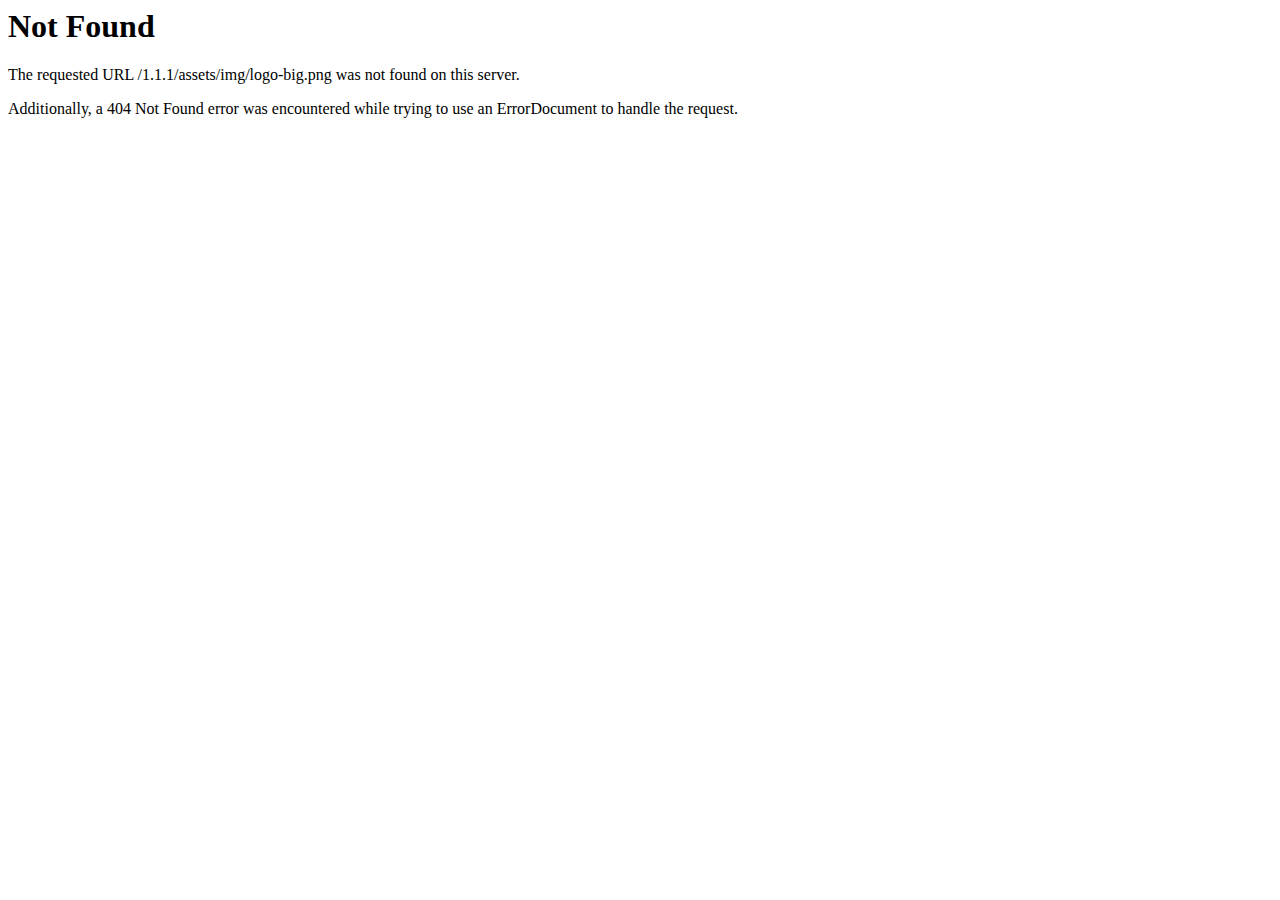
<file: publisher_d/assets/img/logo-big.html>
<!DOCTYPE HTML PUBLIC "-//IETF//DTD HTML 2.0//EN">
<html><head>
<title>404 Not Found</title>
</head><body>
<h1>Not Found</h1>
<p>The requested URL /1.1.1/assets/img/logo-big.png was not found on this server.</p>
<p>Additionally, a 404 Not Found
error was encountered while trying to use an ErrorDocument to handle the request.</p>
</body></html>
</file>
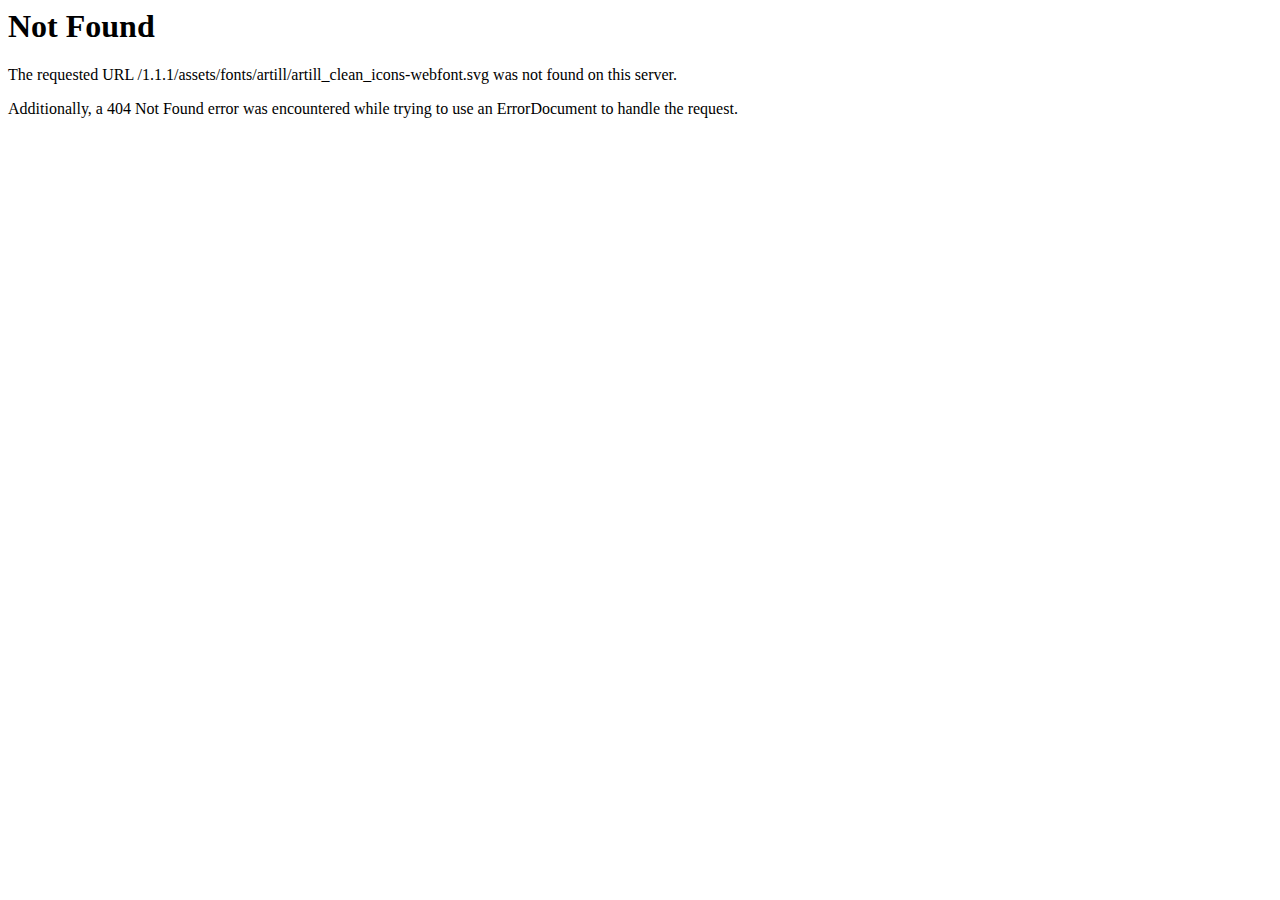
<file: publisher_d/assets/fonts/artill/artill_clean_icons-webfont.html>
<!DOCTYPE HTML PUBLIC "-//IETF//DTD HTML 2.0//EN">
<html><head>
<title>404 Not Found</title>
</head><body>
<h1>Not Found</h1>
<p>The requested URL /1.1.1/assets/fonts/artill/artill_clean_icons-webfont.svg was not found on this server.</p>
<p>Additionally, a 404 Not Found
error was encountered while trying to use an ErrorDocument to handle the request.</p>
</body></html>
</file>
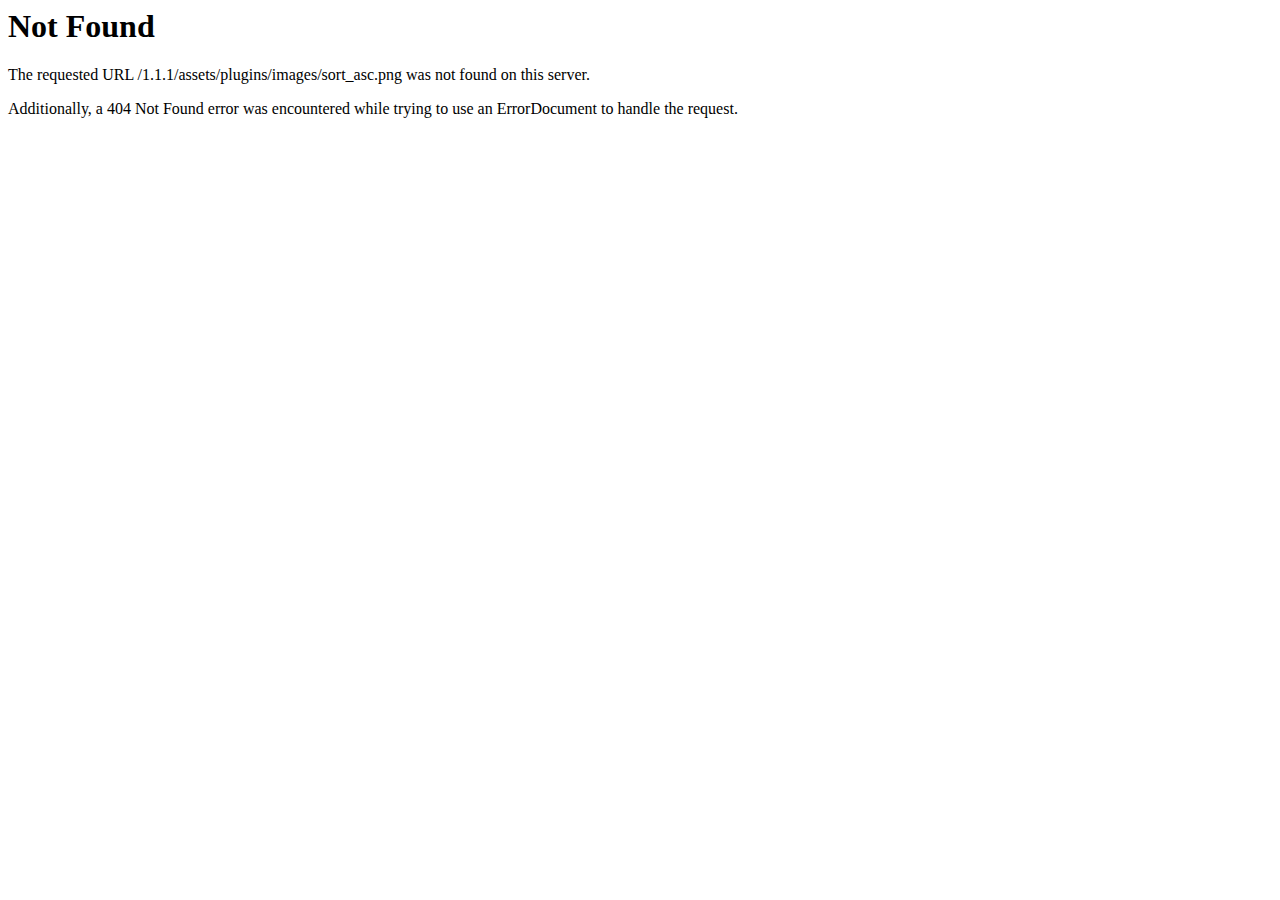
<file: publisher_d/assets/plugins/images/sort_asc.html>
<!DOCTYPE HTML PUBLIC "-//IETF//DTD HTML 2.0//EN">
<html><head>
<title>404 Not Found</title>
</head><body>
<h1>Not Found</h1>
<p>The requested URL /1.1.1/assets/plugins/images/sort_asc.png was not found on this server.</p>
<p>Additionally, a 404 Not Found
error was encountered while trying to use an ErrorDocument to handle the request.</p>
</body></html>
</file>
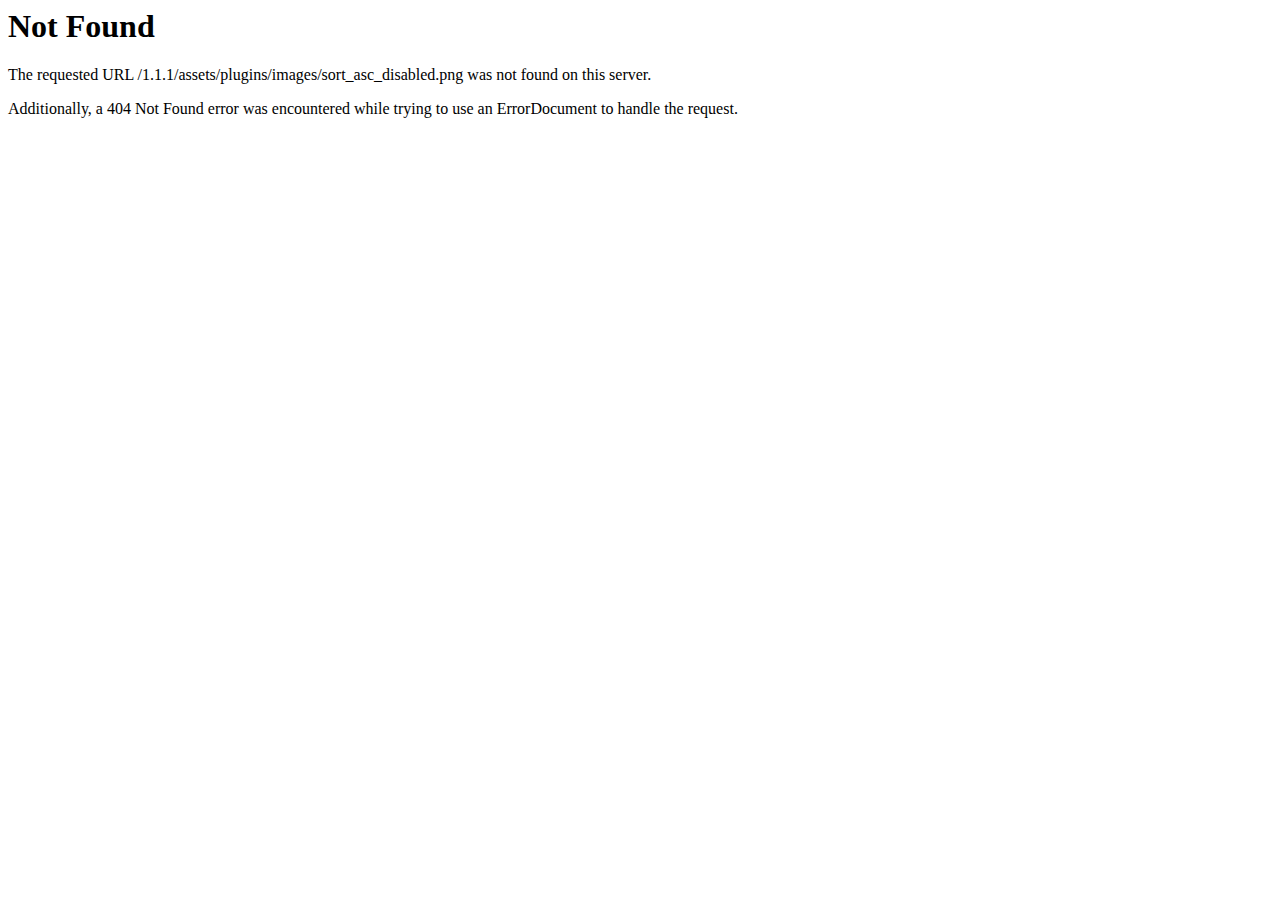
<file: publisher_d/assets/plugins/images/sort_asc_disabled.html>
<!DOCTYPE HTML PUBLIC "-//IETF//DTD HTML 2.0//EN">
<html><head>
<title>404 Not Found</title>
</head><body>
<h1>Not Found</h1>
<p>The requested URL /1.1.1/assets/plugins/images/sort_asc_disabled.png was not found on this server.</p>
<p>Additionally, a 404 Not Found
error was encountered while trying to use an ErrorDocument to handle the request.</p>
</body></html>
</file>
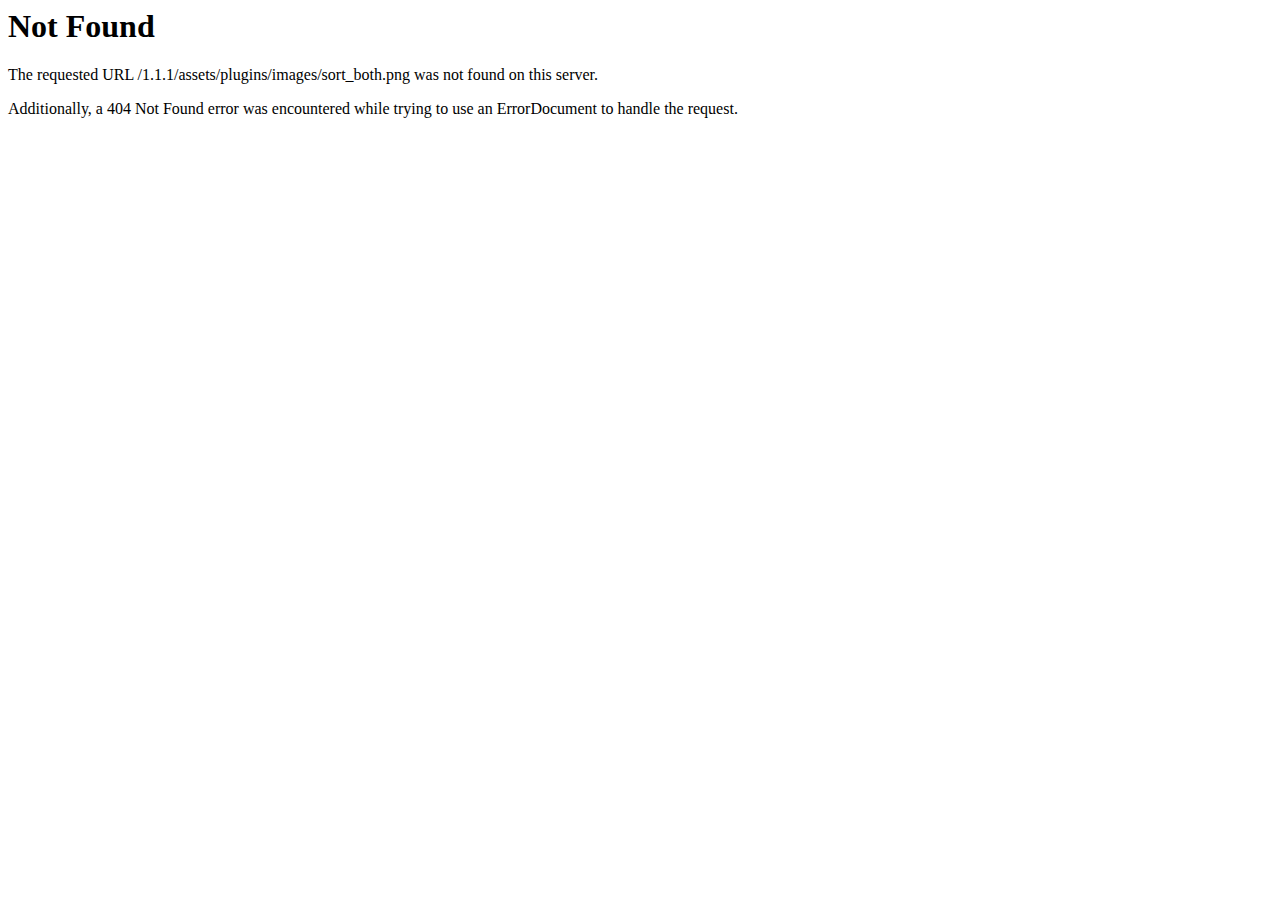
<file: publisher_d/assets/plugins/images/sort_both.html>
<!DOCTYPE HTML PUBLIC "-//IETF//DTD HTML 2.0//EN">
<html><head>
<title>404 Not Found</title>
</head><body>
<h1>Not Found</h1>
<p>The requested URL /1.1.1/assets/plugins/images/sort_both.png was not found on this server.</p>
<p>Additionally, a 404 Not Found
error was encountered while trying to use an ErrorDocument to handle the request.</p>
</body></html>
</file>
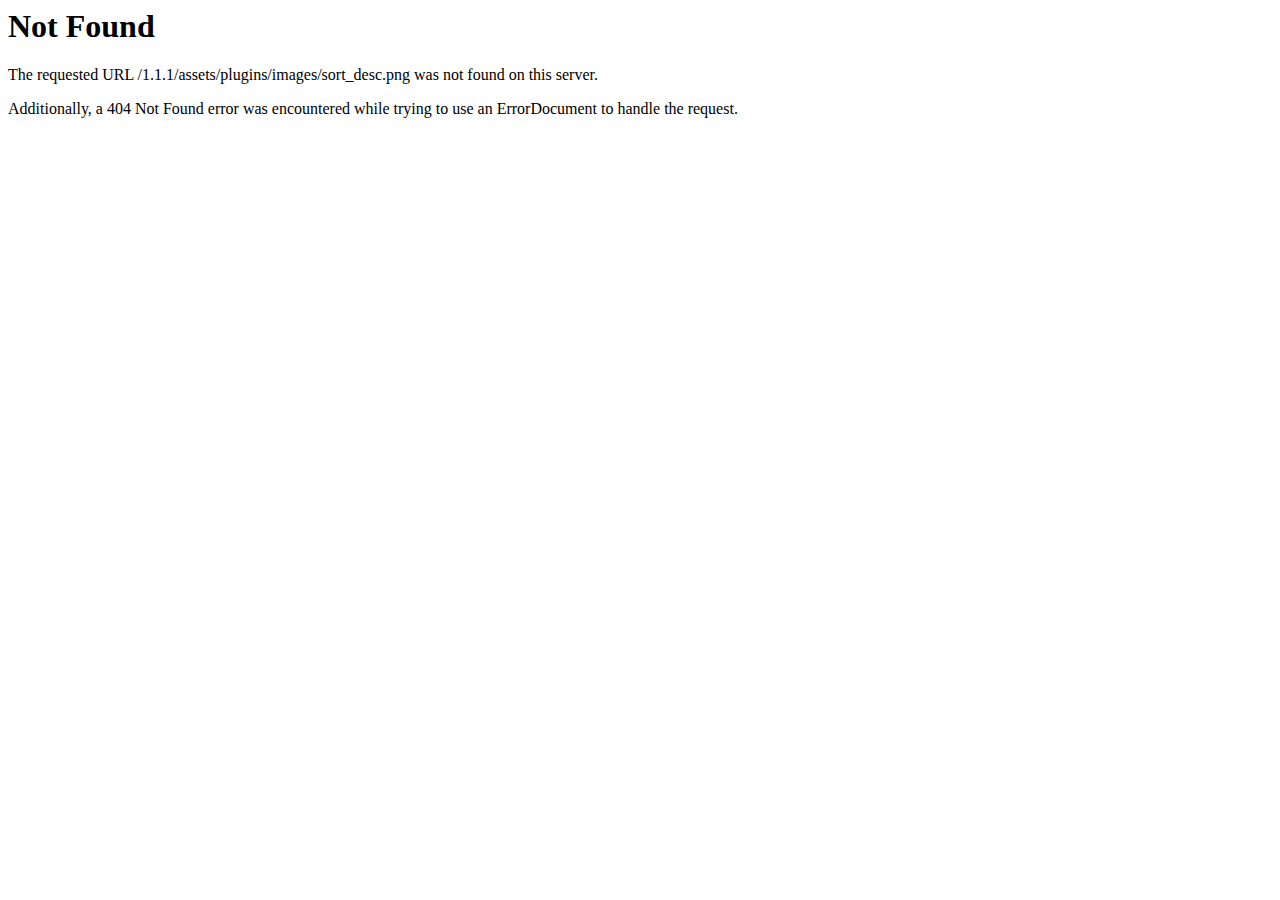
<file: publisher_d/assets/plugins/images/sort_desc.html>
<!DOCTYPE HTML PUBLIC "-//IETF//DTD HTML 2.0//EN">
<html><head>
<title>404 Not Found</title>
</head><body>
<h1>Not Found</h1>
<p>The requested URL /1.1.1/assets/plugins/images/sort_desc.png was not found on this server.</p>
<p>Additionally, a 404 Not Found
error was encountered while trying to use an ErrorDocument to handle the request.</p>
</body></html>
</file>
